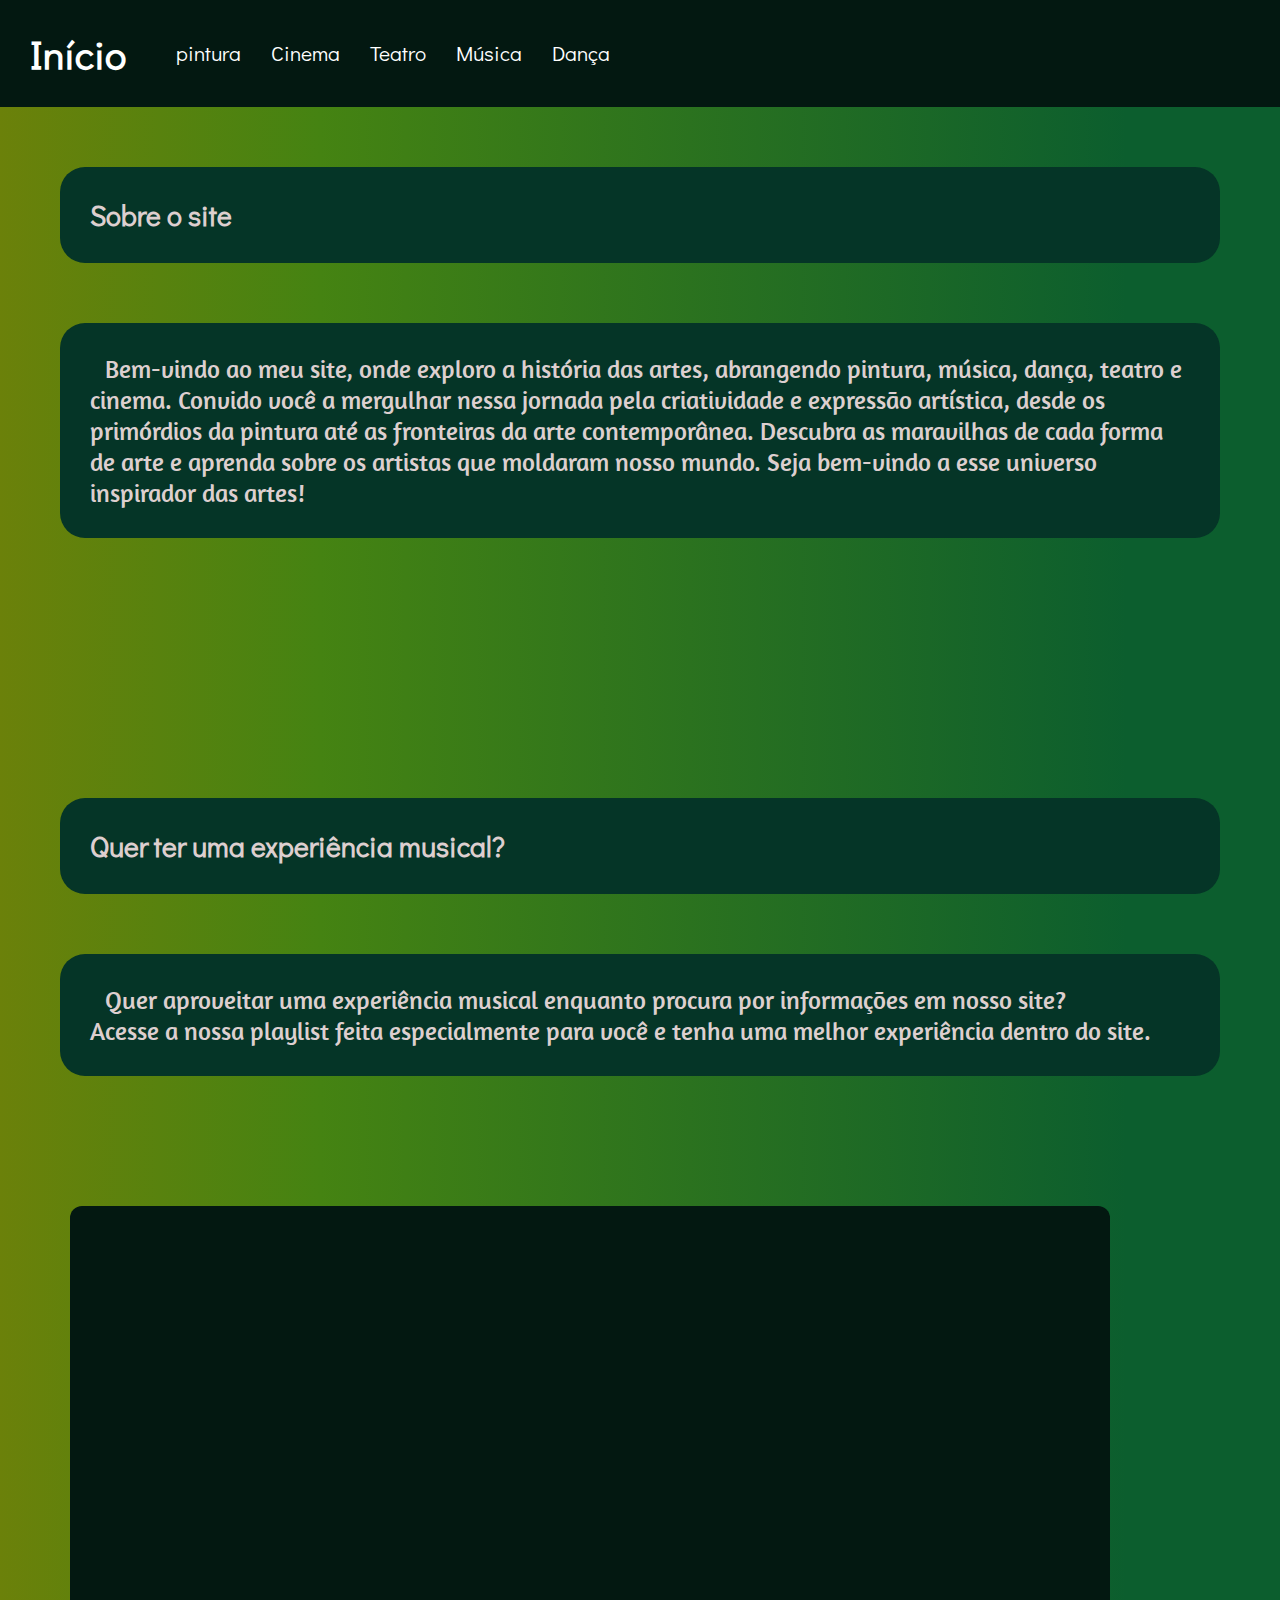
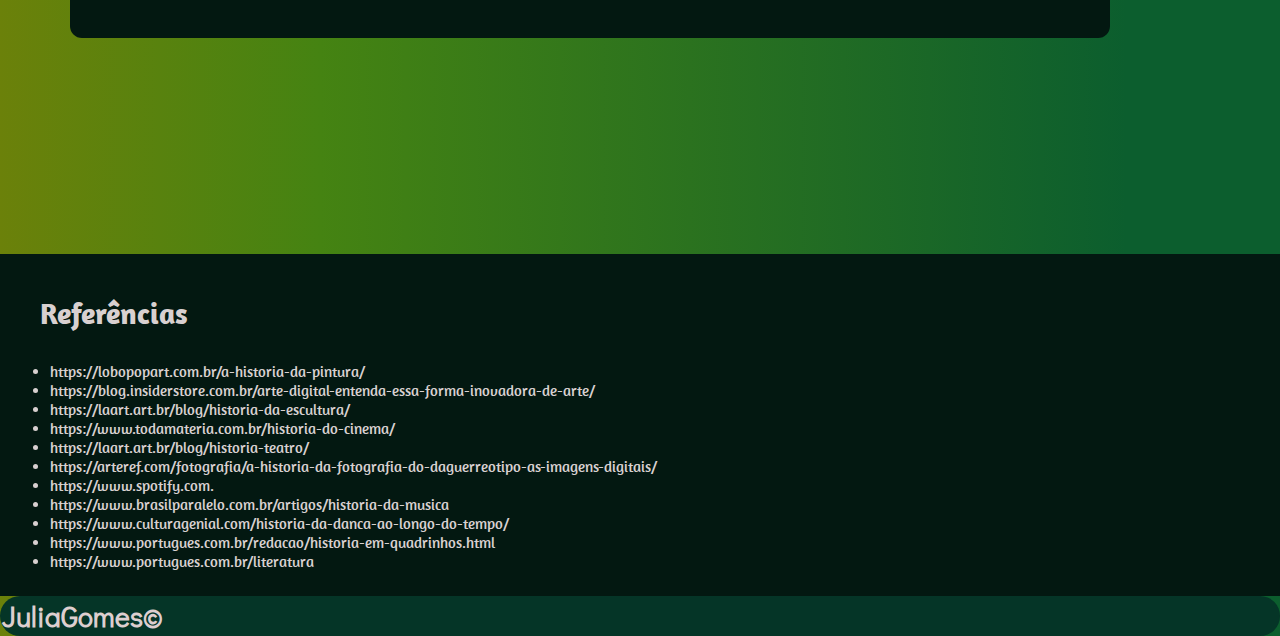
<file: index.html>
<!DOCTYPE html>
<html lang="pt-br">
<head>
    <meta charset="UTF-8">
    <meta http-equiv="X-UA-Compatible" content="IE=edge">
    <meta name="viewport" content="width=device-width, initial-scale=1.0">
    <title>Descomplicando a arte de desenhar</title>
    <link href='https://fonts.googleapis.com/css?family=Didact Gothic' rel='stylesheet'>
    <link href='https://fonts.googleapis.com/css?family=Amaranth' rel='stylesheet'>
    <link rel="stylesheet" href="style.css">
</head>

<body>
    <div id="root">
        <div class="navbar">
            <button class="btn_icon_header">
                <svg xmlns="http://www.w3.org/2000/svg" width="40" height="40" fill="currentColor" class="bi bi-list" viewBox="0 0 16 16">
                    <path fill-rule="evenodd" d="M2.5 12a.5.5 0 0 1 .5-.5h10a.5.5 0 0 1 0 1H3a.5.5 0 0 1-.5-.5zm0-4a.5.5 0 0 1 .5-.5h10a.5.5 0 0 1 0 1H3a.5.5 0 0 1-.5-.5zm0-4a.5.5 0 0 1 .5-.5h10a.5.5 0 0 1 0 1H3a.5.5 0 0 1-.5-.5z"/>
                </svg>
            </button>
            <h1 href="index.html" class="brand">Início</h1>

            <ul>
                <li><a href="pintura.html">pintura</a></li>
                <li><a href="cinema.html">Cinema</a></li>
                <li><a href="teatro.html">Teatro</a></li>
                <li><a href="musica.html">Música</a></li>
                <li><a href="danca.html">Dança</a></li>
            </ul>
        </div>
    </div>
    <h2>Sobre o site</h2>
        <div >
            <p> Bem-vindo ao meu site, onde exploro a história das artes, abrangendo 
                pintura, música, dança, teatro e cinema. Convido você a mergulhar nessa jornada pela criatividade 
                e expressão artística, desde os primórdios da pintura até as fronteiras da arte contemporânea.
                Descubra as maravilhas de cada forma de arte e aprenda sobre os artistas 
                que moldaram nosso mundo. Seja bem-vindo a esse universo inspirador das artes!
            </p>
            <br>
            <br>
            <br>
            <br>
            <br>
    <h2>Quer ter uma experiência musical?</h2>
        <div>
            <p>
                Quer aproveitar uma experiência musical enquanto procura por informações em nosso site?<br>
                Acesse a nossa playlist feita especialmente para você e tenha uma melhor experiência dentro do site.
            </p>
        </div>
        <div class="background-music">
            <iframe style="border-radius:12px" src="https://open.spotify.com/embed/playlist/184RvlwqfKuZd3WmKdZktC?utm_source=generator" width="75%" height="352px" frameBorder="0" allowfullscreen="0" allow="autoplay; clipboard-write; encrypted-media; fullscreen; picture-in-picture" loading="lazy"></iframe>
        </div>
        
            <br>
            <br>
            <br>
            <br>
            <br>
        </div>
        <div class="fim">    
            <h4>Referências</h4>
        <UL>
            <LI> https://lobopopart.com.br/a-historia-da-pintura/</LI>
            <LI> https://blog.insiderstore.com.br/arte-digital-entenda-essa-forma-inovadora-de-arte/</LI>
            <LI> https://laart.art.br/blog/historia-da-escultura/</LI>
            <LI> https://www.todamateria.com.br/historia-do-cinema/</LI>
            <LI> https://laart.art.br/blog/historia-teatro/</LI>
            <LI> https://arteref.com/fotografia/a-historia-da-fotografia-do-daguerreotipo-as-imagens-digitais/</LI>
            <LI> https://www.spotify.com.</LI>
            <LI> https://www.brasilparalelo.com.br/artigos/historia-da-musica</LI>
            <LI> https://www.culturagenial.com/historia-da-danca-ao-longo-do-tempo/</LI>
            <LI> https://www.portugues.com.br/redacao/historia-em-quadrinhos.html</LI>
            <LI> https://www.portugues.com.br/literatura</LI>
        </UL>
        </div>
        <div class="voltar_ao_topo">
            <button id="btnTopo" class="btn-topo">Voltar ao Topo</button>
            <script src="script.js"></script>
            <h2 style="padding: 2px;margin: 0px;">JuliaGomes©</h2>
        </div>
</body>
</html>
</file>
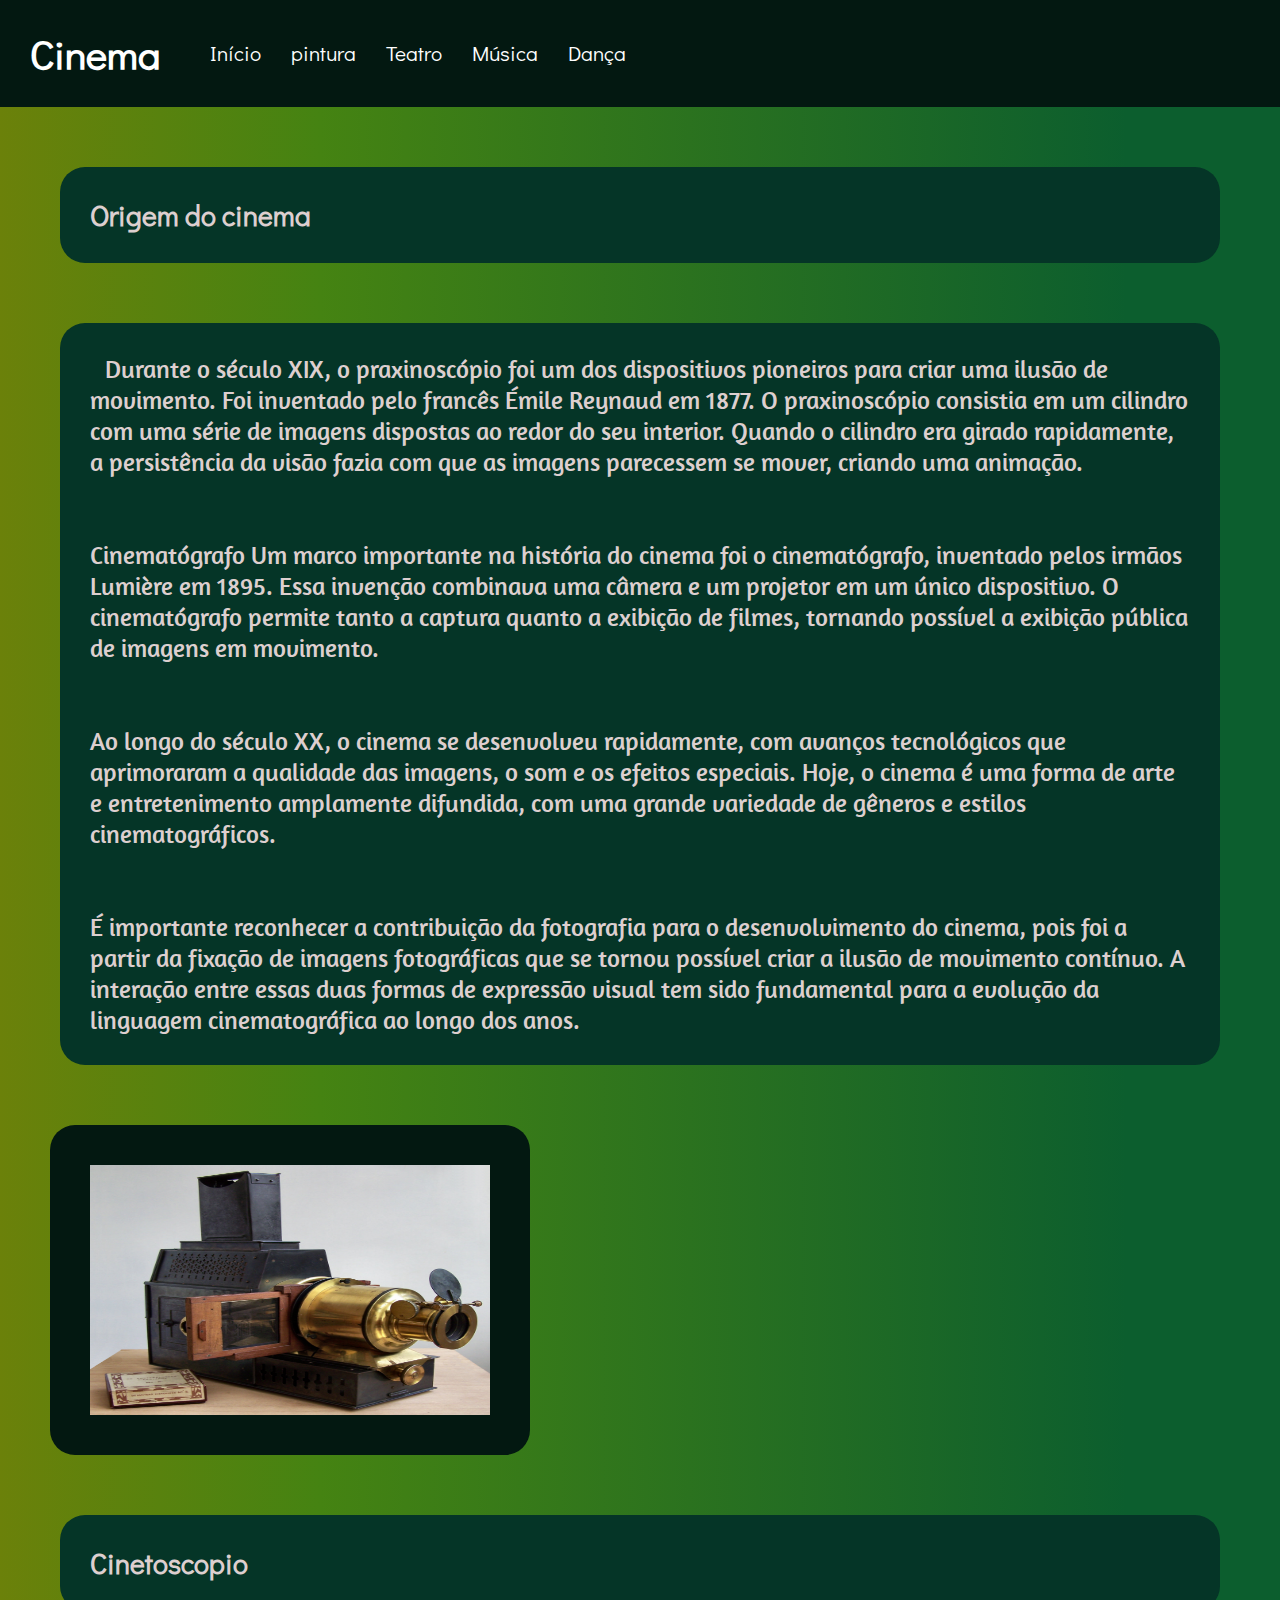
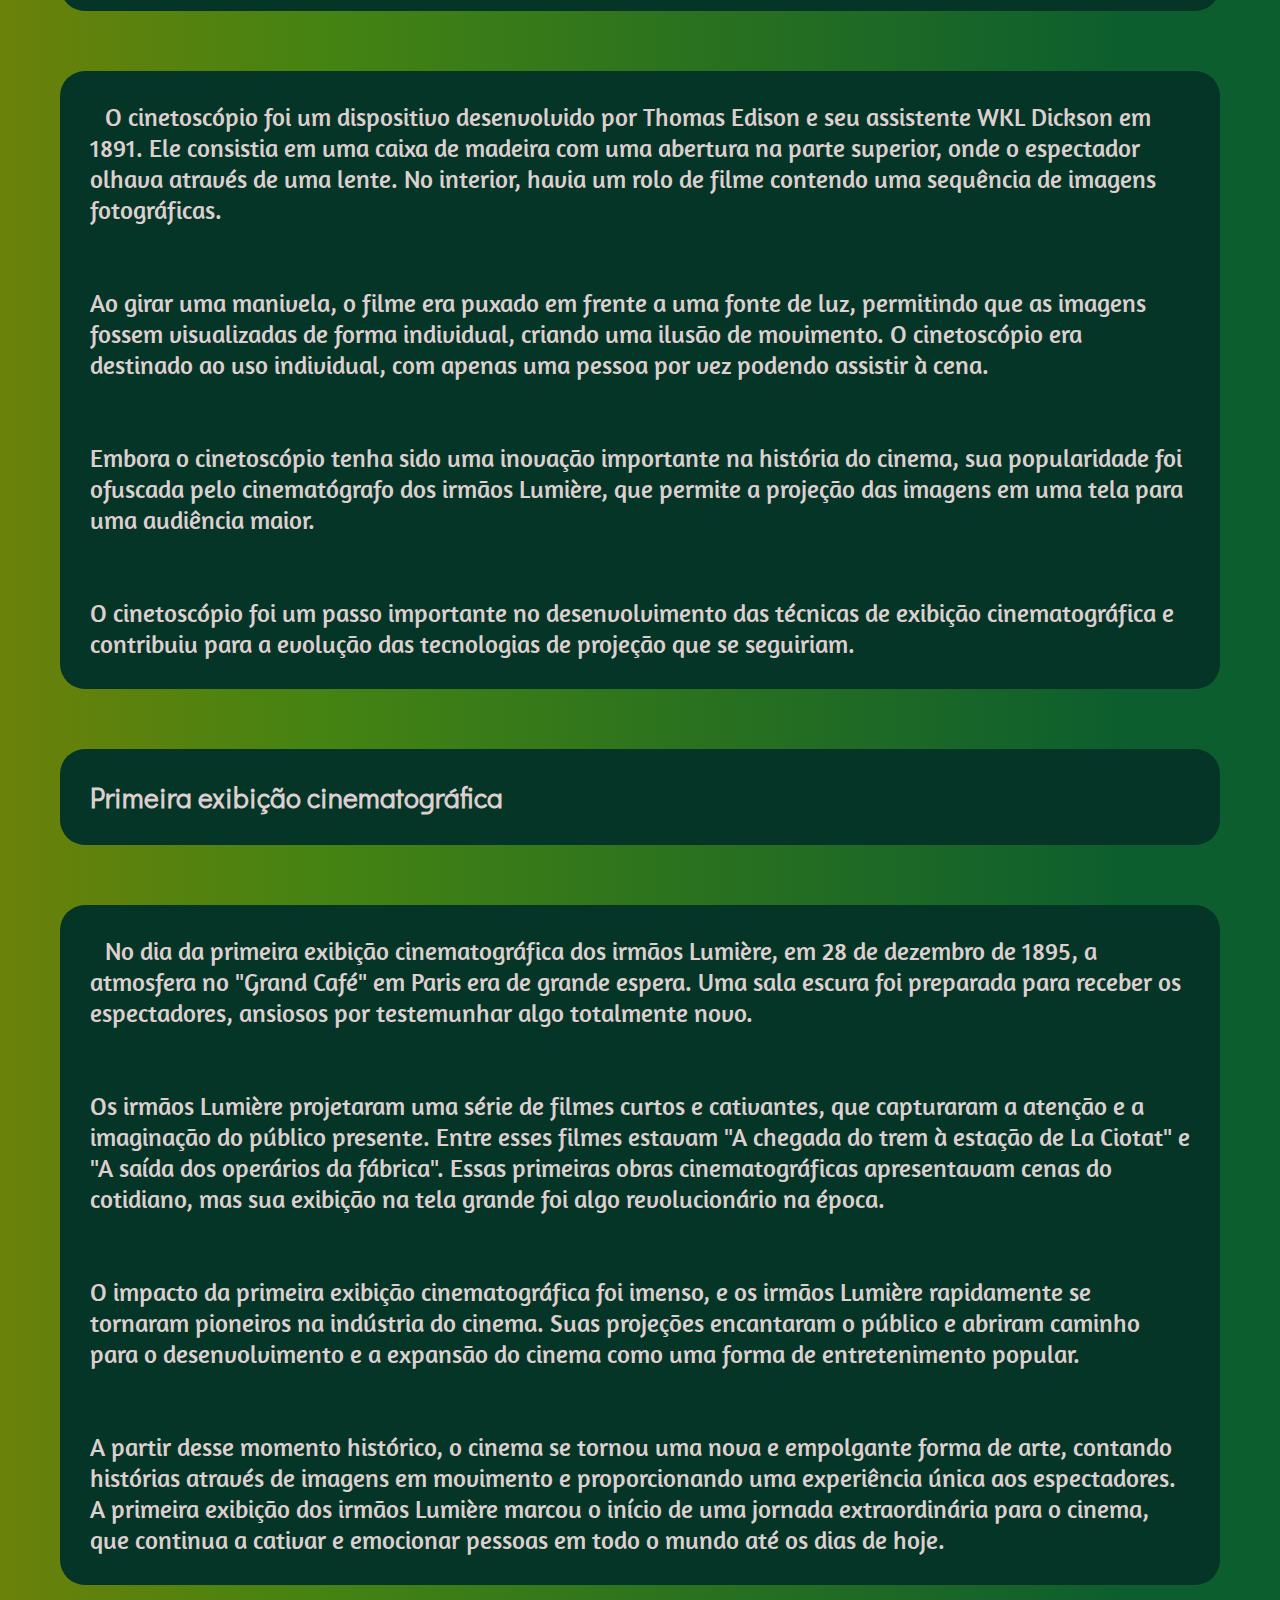
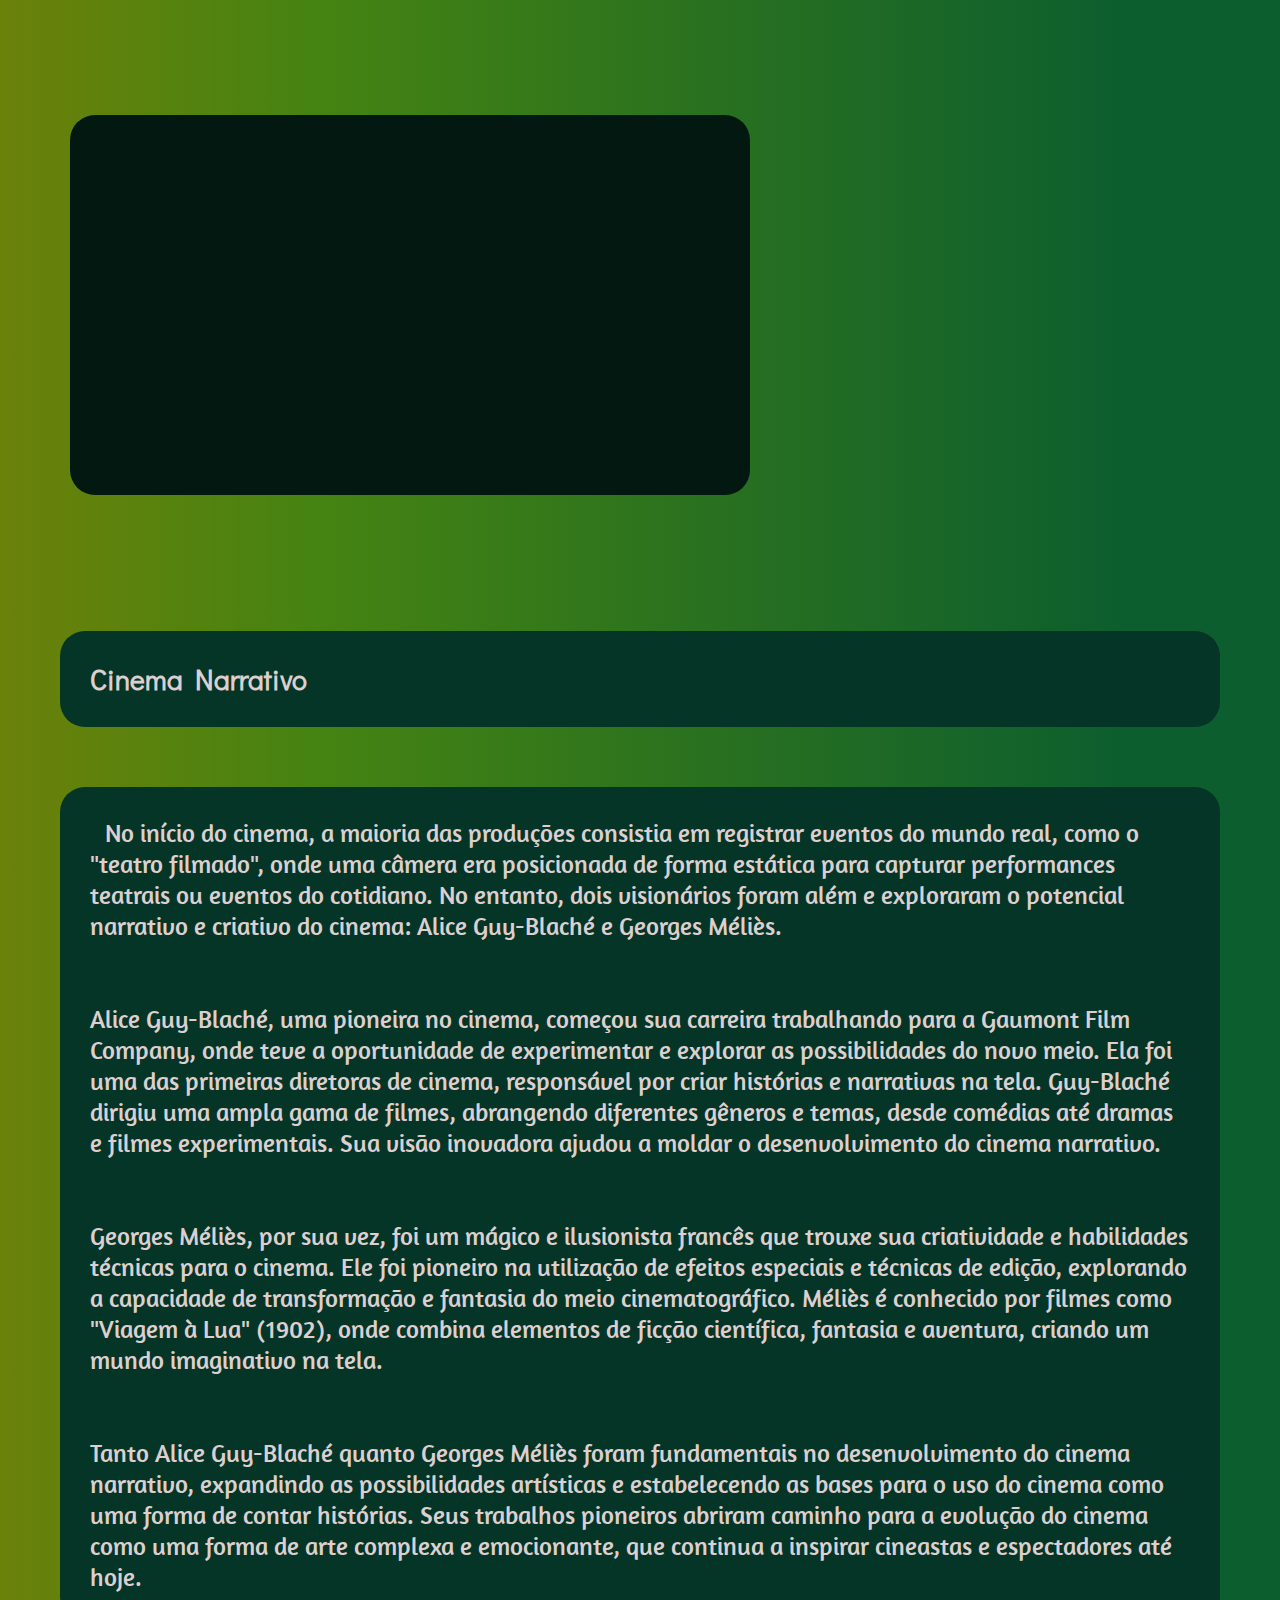
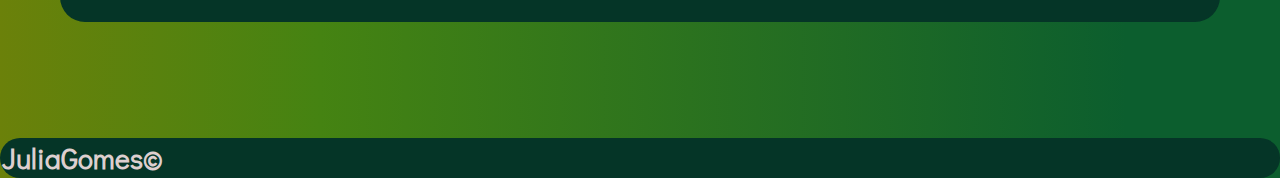
<file: cinema.html>
<!DOCTYPE html>
<html lang="pt-br">
<head>
    <meta charset="UTF-8">
    <meta http-equiv="X-UA-Compatible" content="IE=edge">
    <meta name="viewport" content="width=device-width, initial-scale=1.0">
    <title>Descomplicando a arte de desenhar</title>
    <link href='https://fonts.googleapis.com/css?family=Didact Gothic' rel='stylesheet'>
    <link href='https://fonts.googleapis.com/css?family=Amaranth' rel='stylesheet'>
    <link rel="stylesheet" type="text/css" href="style.css">
</head>
<body>

    <div id="root">
        <div class="navbar">
            <button class="btn_icon_header">
                <svg xmlns="http://www.w3.org/2000/svg" width="40" height="40" fill="currentColor" class="bi bi-list" viewBox="0 0 16 16">
                    <path fill-rule="evenodd" d="M2.5 12a.5.5 0 0 1 .5-.5h10a.5.5 0 0 1 0 1H3a.5.5 0 0 1-.5-.5zm0-4a.5.5 0 0 1 .5-.5h10a.5.5 0 0 1 0 1H3a.5.5 0 0 1-.5-.5zm0-4a.5.5 0 0 1 .5-.5h10a.5.5 0 0 1 0 1H3a.5.5 0 0 1-.5-.5z"/>
                </svg>
            </button>
            <h1 href="cinema.html" class="brand">Cinema</h1>
            <ul>
                <li><a href="index.html">Início</a></li>
                <li><a href="pintura.html">pintura</a></li>
                <li><a href="teatro.html">Teatro</a></li>
                <li><a href="musica.html">Música</a></li>
                <li><a href="danca.html">Dança</a></li>
            </ul>
        </div>
    </div>
    <main>
        <h2>Origem do cinema</h2>
            <div>
                <p>Durante o século XIX, o praxinoscópio foi um dos dispositivos pioneiros para criar uma ilusão de 
                    movimento. Foi inventado pelo francês Émile Reynaud em 1877. O praxinoscópio consistia em um cilindro 
                    com uma série de imagens dispostas ao redor do seu interior. Quando o cilindro era girado rapidamente,
                    a persistência da visão fazia com que as imagens parecessem se mover, criando uma animação.
                    <br>
                    <br>
                    <br>
                    Cinematógrafo Um marco importante na história do cinema foi o cinematógrafo, inventado pelos irmãos 
                    Lumière em 1895. Essa invenção combinava uma câmera e um projetor em um único dispositivo. O 
                    cinematógrafo permite tanto a captura quanto a exibição de filmes, tornando possível a exibição 
                    pública de imagens em movimento.
                    <br>
                    <br>
                    <br>
                    Ao longo do século XX, o cinema se desenvolveu rapidamente, com avanços tecnológicos que aprimoraram 
                    a qualidade das imagens, o som e os efeitos especiais. Hoje, o cinema é uma forma de arte e 
                    entretenimento amplamente difundida, com uma grande variedade de gêneros e estilos cinematográficos.
                    <br>
                    <br>
                    <br>
                    É importante reconhecer a contribuição da fotografia para o desenvolvimento do cinema, pois foi a 
                    partir da fixação de imagens fotográficas que se tornou possível criar a ilusão de movimento contínuo. 
                    A interação entre essas duas formas de expressão visual tem sido fundamental para a evolução da linguagem 
                    cinematográfica ao longo dos anos.
                </p>
                <img src="imagens/dow.png" alt="desenho">
            </div>
        <h2>Cinetoscopio</h2>
            <div>
                <p>O cinetoscópio foi um dispositivo desenvolvido por Thomas Edison e seu assistente WKL Dickson em 1891. 
                    Ele consistia em uma caixa de madeira com uma abertura na parte superior, onde o espectador olhava 
                    através de uma lente. No interior, havia um rolo de filme contendo uma sequência de imagens 
                    fotográficas.
                    <br>
                    <br>
                    <br>
                    Ao girar uma manivela, o filme era puxado em frente a uma fonte de luz, permitindo que as imagens 
                    fossem visualizadas de forma individual, criando uma ilusão de movimento. O cinetoscópio era 
                    destinado ao uso individual, com apenas uma pessoa por vez podendo assistir à cena.
                    <br>
                    <br>
                    <br>
                    Embora o cinetoscópio tenha sido uma inovação importante na história do cinema, sua popularidade foi 
                    ofuscada pelo cinematógrafo dos irmãos Lumière, que permite a projeção das imagens em uma tela para 
                    uma audiência maior.
                    <br>
                    <br>
                    <br>
                    O cinetoscópio foi um passo importante no desenvolvimento das técnicas de exibição cinematográfica e 
                    contribuiu para a evolução das tecnologias de projeção que se seguiriam.
                </p>
            </div>
        <h2>Primeira exibição cinematográfica</h2>
            <div>
                <p>No dia da primeira exibição cinematográfica dos irmãos Lumière, em 28 de dezembro de 1895, a atmosfera 
                    no "Grand Café" em Paris era de grande espera. Uma sala escura foi preparada para receber os 
                    espectadores, ansiosos por testemunhar algo totalmente novo.
                    <br>
                    <br>
                    <br>
                    Os irmãos Lumière projetaram uma série de filmes curtos e cativantes, que capturaram a atenção e a 
                    imaginação do público presente. Entre esses filmes estavam "A chegada do trem à estação de La Ciotat" 
                    e "A saída dos operários da fábrica". Essas primeiras obras cinematográficas apresentavam cenas do
                    cotidiano, mas sua exibição na tela grande foi algo revolucionário na época.
                    <br>
                    <br>
                    <br>
                    O impacto da primeira exibição cinematográfica foi imenso, e os irmãos Lumière rapidamente se 
                    tornaram pioneiros na indústria do cinema. Suas projeções encantaram o público e abriram caminho para 
                    o desenvolvimento e a expansão do cinema como uma forma de entretenimento popular.
                    <br>
                    <br>
                    <br>
                    A partir desse momento histórico, o cinema se tornou uma nova e empolgante forma de arte, contando 
                    histórias através de imagens em movimento e proporcionando uma experiência única aos espectadores. 
                    A primeira exibição dos irmãos Lumière marcou o início de uma jornada extraordinária para o cinema, 
                    que continua a cativar e emocionar pessoas em todo o mundo até os dias de hoje.
                </p>
                <div>
                    <iframe width="600" height="300" src="https://www.youtube.com/embed/4jmCFzzCQvw" title="A Saída dos Operários da Fábrica Lumière 1895 La Sortie de l&#39;usine Lumière à Lyon" frameborder="0" allow="accelerometer; autoplay; clipboard-write; encrypted-media; gyroscope; picture-in-picture; web-share" allowfullscreen></iframe>
                </div>
            <h2>Cinema Narrativo</h2>
                <div>
                    <p>No início do cinema, a maioria das produções consistia em registrar eventos do mundo real, como o 
                        "teatro filmado", onde uma câmera era posicionada de forma estática para capturar performances 
                        teatrais ou eventos do cotidiano. No entanto, dois visionários foram além e exploraram o 
                        potencial narrativo e criativo do cinema: Alice Guy-Blaché e Georges Méliès.
                        <br>
                        <br>
                        <br>
                        Alice Guy-Blaché, uma pioneira no cinema, começou sua carreira trabalhando para a Gaumont Film 
                        Company, onde teve a oportunidade de experimentar e explorar as possibilidades do novo meio. Ela 
                        foi uma das primeiras diretoras de cinema, responsável por criar histórias e narrativas na tela. 
                        Guy-Blaché dirigiu uma ampla gama de filmes, abrangendo diferentes gêneros e temas, desde 
                        comédias até dramas e filmes experimentais. Sua visão inovadora ajudou a moldar o 
                        desenvolvimento do cinema narrativo.
                        <br>
                        <br>
                        <br>
                        Georges Méliès, por sua vez, foi um mágico e ilusionista francês que trouxe sua criatividade e 
                        habilidades técnicas para o cinema. Ele foi pioneiro na utilização de efeitos especiais e técnicas 
                        de edição, explorando a capacidade de transformação e fantasia do meio cinematográfico. Méliès 
                        é conhecido por filmes como "Viagem à Lua" (1902), onde combina elementos de ficção científica, 
                        fantasia e aventura, criando um mundo imaginativo na tela.
                        <br>
                        <br>
                        <br>
                        Tanto Alice Guy-Blaché quanto Georges Méliès foram fundamentais no desenvolvimento do cinema 
                        narrativo, expandindo as possibilidades artísticas e estabelecendo as bases para o uso do 
                        cinema como uma forma de contar histórias. Seus trabalhos pioneiros abriram caminho para a 
                        evolução do cinema como uma forma de arte complexa e emocionante, que continua a inspirar cineastas 
                        e espectadores até hoje.
                    </p>
                </div>
                <br>
                <br>
            </div>
           </div>
           <div class="voltar_ao_topo">
                <button id="btnTopo" class="btn-topo">Voltar ao Topo</button>
                <script src="script.js"></script>
           </div>
           <div>
                <h2 style="padding: 2px;margin: 0px;">JuliaGomes©</h2>
           </div>
    </main>
</body>
</html>
</file>
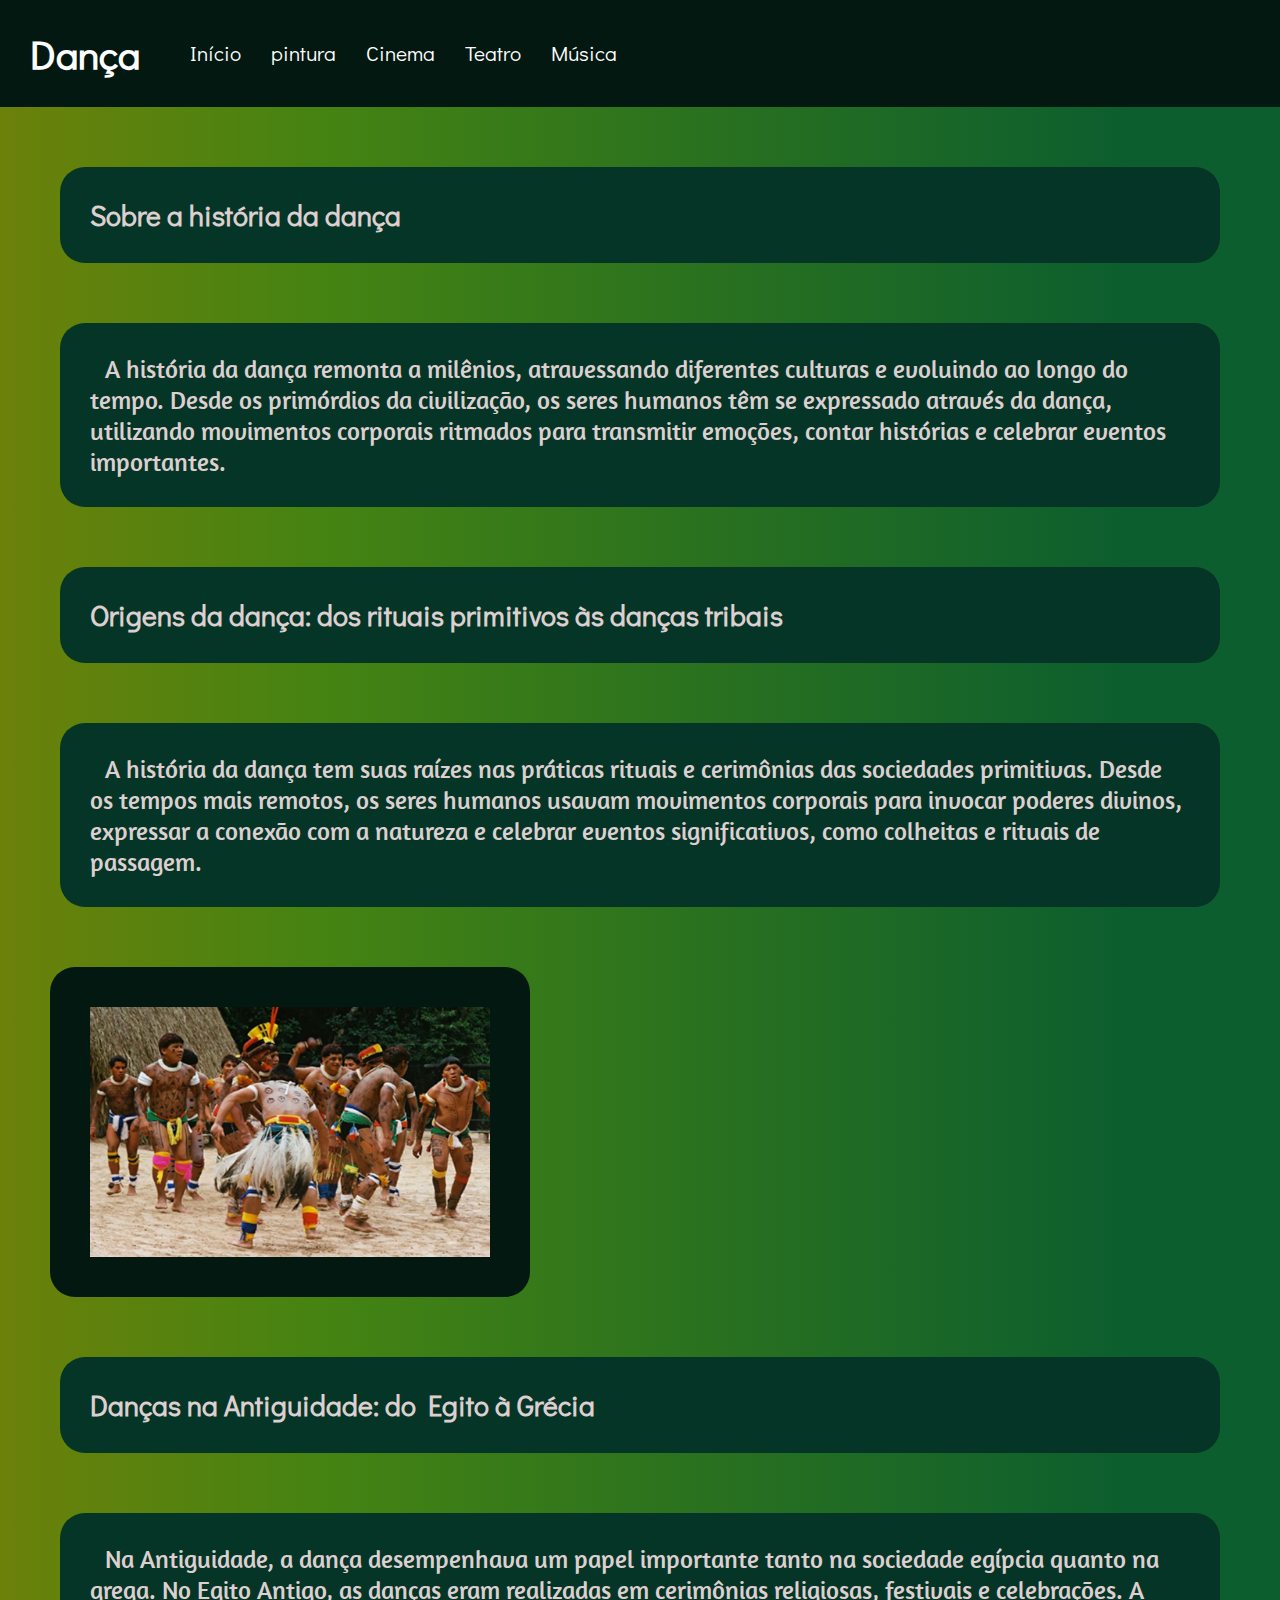
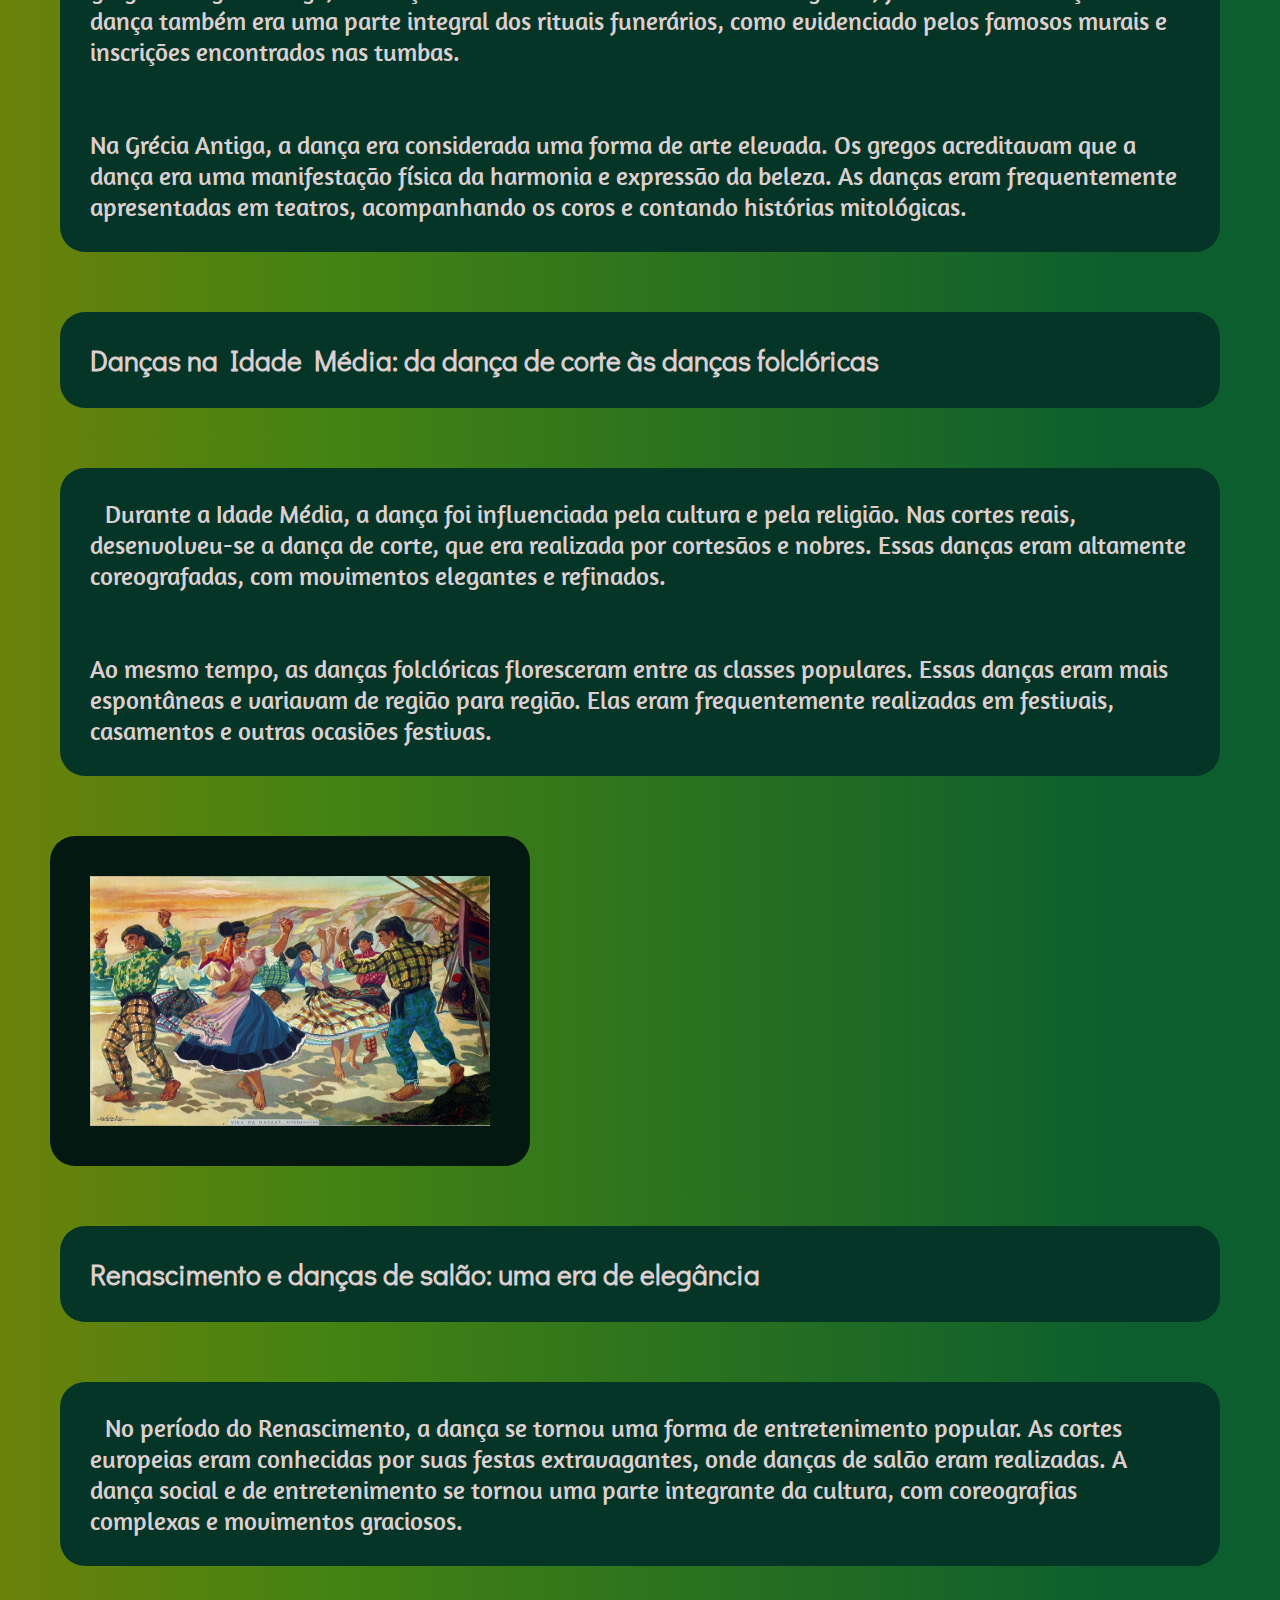
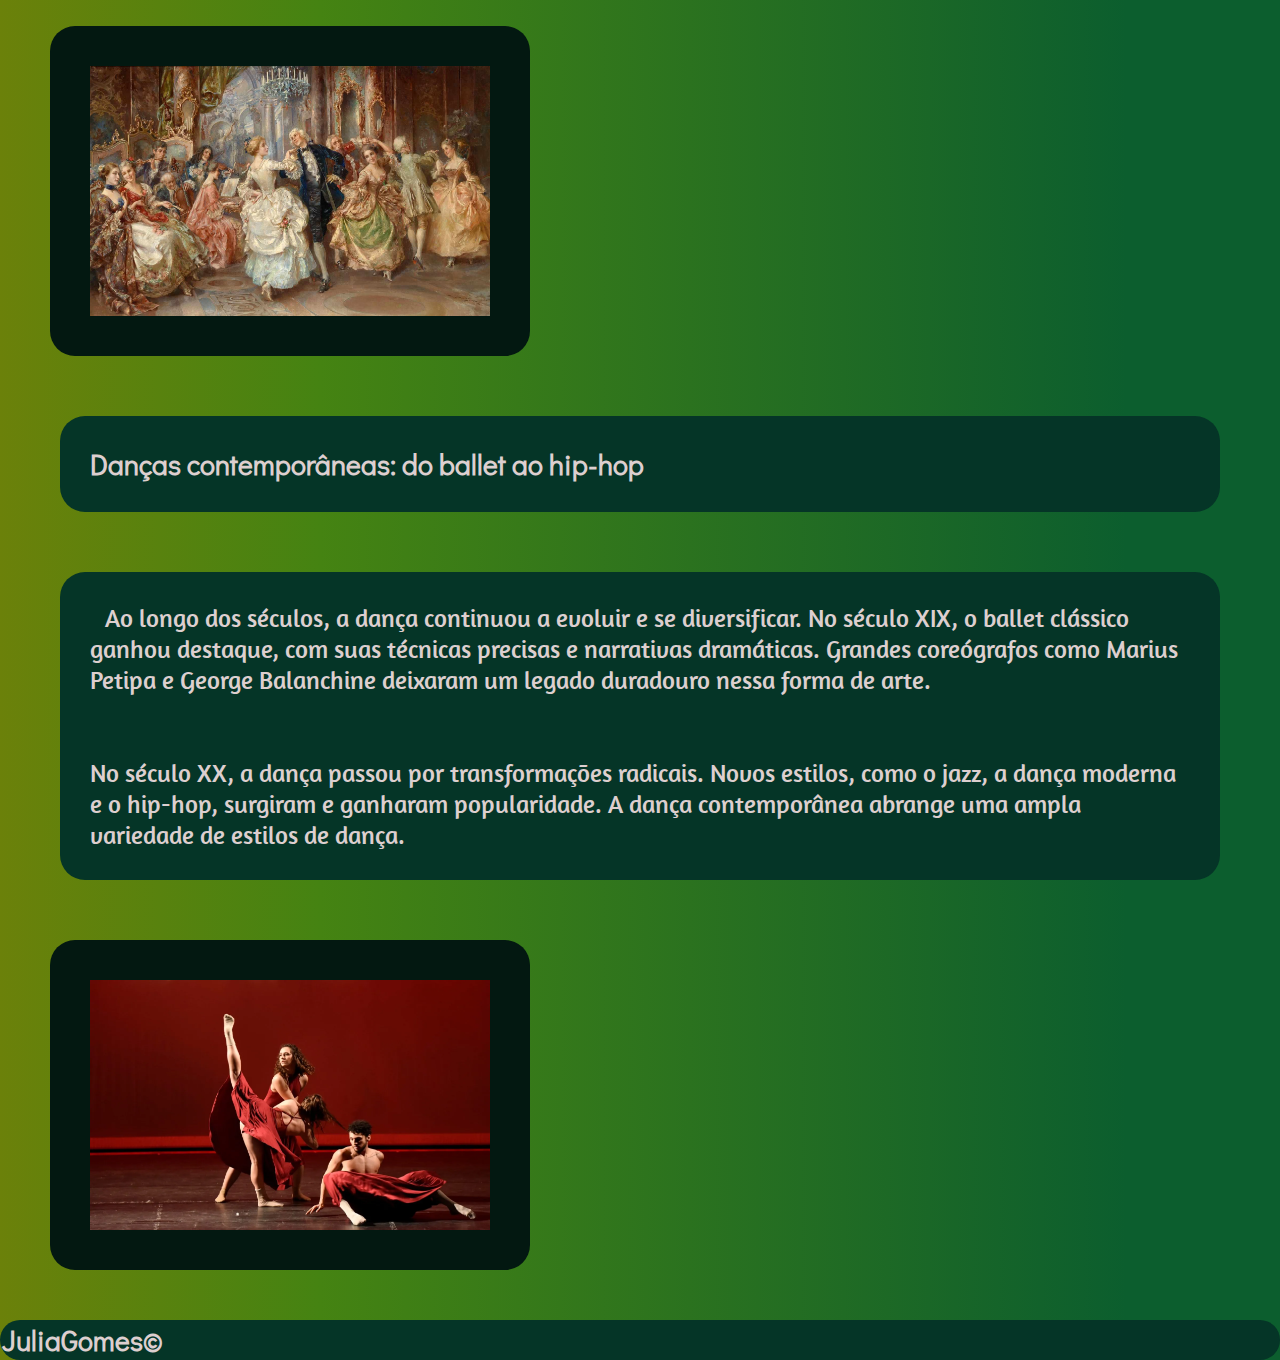
<file: danca.html>
<!DOCTYPE html>
<html lang="pt-br">

    <head>
        <meta charset="UTF-8">
        <meta http-equiv="X-UA-Compatible" content="IE=edge">
        <meta name="viewport" content="width=device-width, initial-scale=1.0">
        <title>Descomplicando a arte de desenhar</title>
        <link href='https://fonts.googleapis.com/css?family=Didact Gothic' rel='stylesheet'>
        <link href='https://fonts.googleapis.com/css?family=Amaranth' rel='stylesheet'>
        <link rel="stylesheet" type="text/css" href="style.css">
    </head>

    <body>

        <div id="root">
            <div class="navbar">
                <button class="btn_icon_header">
                <svg xmlns="http://www.w3.org/2000/svg" width="40" height="40" fill="currentColor" class="bi bi-list" viewBox="0 0 16 16">
                    <path fill-rule="evenodd" d="M2.5 12a.5.5 0 0 1 .5-.5h10a.5.5 0 0 1 0 1H3a.5.5 0 0 1-.5-.5zm0-4a.5.5 0 0 1 .5-.5h10a.5.5 0 0 1 0 1H3a.5.5 0 0 1-.5-.5zm0-4a.5.5 0 0 1 .5-.5h10a.5.5 0 0 1 0 1H3a.5.5 0 0 1-.5-.5z"/>
                </svg>
            </button>
                <h1 href="danca.html" class="brand">Dança</h1>
                <ul>
                <li><a href="index.html">Início</a></li>
                <li><a href="pintura.html">pintura</a></li>
                <li><a href="cinema.html">Cinema</a></li>
                <li><a href="teatro.html">Teatro</a></li>
                <li><a href="musica.html">Música</a></li>
                </ul>
            </div>
        </div>
        <main>
            <h2>Sobre a história da dança</h2>
                <div>
                    <p>A história da dança remonta a milênios, atravessando diferentes culturas e evoluindo 
                        ao longo do tempo. Desde os primórdios da civilização, os seres humanos têm se 
                        expressado através da dança, utilizando movimentos corporais ritmados para transmitir 
                        emoções, contar histórias e celebrar eventos importantes.
                    </p>
                </div>
            <h2>Origens da dança: dos rituais primitivos às danças tribais</h2>
                <div>
                    <p>A história da dança tem suas raízes nas práticas rituais e cerimônias das sociedades 
                        primitivas. Desde os tempos mais remotos, os seres humanos usavam movimentos corporais 
                        para invocar poderes divinos, expressar a conexão com a natureza e celebrar eventos 
                        significativos, como colheitas e rituais de passagem.
                    </p>
                    <img src="imagens/dança rituais.jfif" alt="dança">
                </div>
            <h2>Danças na Antiguidade: do Egito à Grécia</h2>
                <div>
                    <p>Na Antiguidade, a dança desempenhava um papel importante tanto na sociedade egípcia 
                        quanto na grega. No Egito Antigo, as danças eram realizadas em cerimônias religiosas, 
                        festivais e celebrações. A dança também era uma parte integral dos rituais funerários, 
                        como evidenciado pelos famosos murais e inscrições encontrados nas tumbas.
                        <br>
                        <br>
                        <br>
                        Na Grécia Antiga, a dança era considerada uma forma de arte elevada. Os gregos 
                        acreditavam que a dança era uma manifestação física da harmonia e expressão da 
                        beleza. As danças eram frequentemente apresentadas em teatros, acompanhando os 
                        coros e contando histórias mitológicas.
                    </p>
                </div>
            <h2>Danças na Idade Média: da dança de corte às danças folclóricas</h2>
                <div>
                    <p>Durante a Idade Média, a dança foi influenciada pela cultura e pela religião. Nas cortes 
                        reais, desenvolveu-se a dança de corte, que era realizada por cortesãos e nobres. Essas 
                        danças eram altamente coreografadas, com movimentos elegantes e refinados.
                        <br>
                        <br>
                        <br>
                        Ao mesmo tempo, as danças folclóricas floresceram entre as classes populares. Essas 
                        danças eram mais espontâneas e variavam de região para região. Elas eram frequentemente 
                        realizadas em festivais, casamentos e outras ocasiões festivas.
                    </p>
                    <img src="imagens/dança.jfif" alt="dança">
                </div>
            <h2>Renascimento e danças de salão: uma era de elegância</h2>
                <div>
                    <p>No período do Renascimento, a dança se tornou uma forma de entretenimento popular. 
                        As cortes europeias eram conhecidas por suas festas extravagantes, onde danças de 
                        salão eram realizadas. A dança social e de entretenimento se tornou uma parte 
                        integrante da cultura, com coreografias complexas e movimentos graciosos.
                    </p>
                    <img src="imagens/dança renascimento.jfif" alt="dança">
                </div>
            <h2>Danças contemporâneas: do ballet ao hip-hop</h2>
                <div>
                    <p>
                        Ao longo dos séculos, a dança continuou a evoluir e se diversificar. No século XIX, o 
                        ballet clássico ganhou destaque, com suas técnicas precisas e narrativas dramáticas. 
                        Grandes coreógrafos como Marius Petipa e George Balanchine deixaram um legado duradouro 
                        nessa forma de arte.
                        <br>
                        <br>
                        <br>
                        No século XX, a dança passou por transformações radicais. Novos estilos, como o jazz, 
                        a dança moderna e o hip-hop, surgiram e ganharam popularidade. A dança contemporânea 
                        abrange uma ampla variedade de estilos de dança.
                    </p>
                    <img src="imagens/dança moderna.webp" alt="dança">
                </div>
        </main>
        </div>
        <div class="voltar_ao_topo">
             <button id="btnTopo" class="btn-topo">Voltar ao Topo</button>
             <script src="script.js"></script>
        </div>
        <div>
             <h2 style="padding: 2px;margin: 0px;">JuliaGomes©</h2>
        </div>
</body>
</html>
</file>
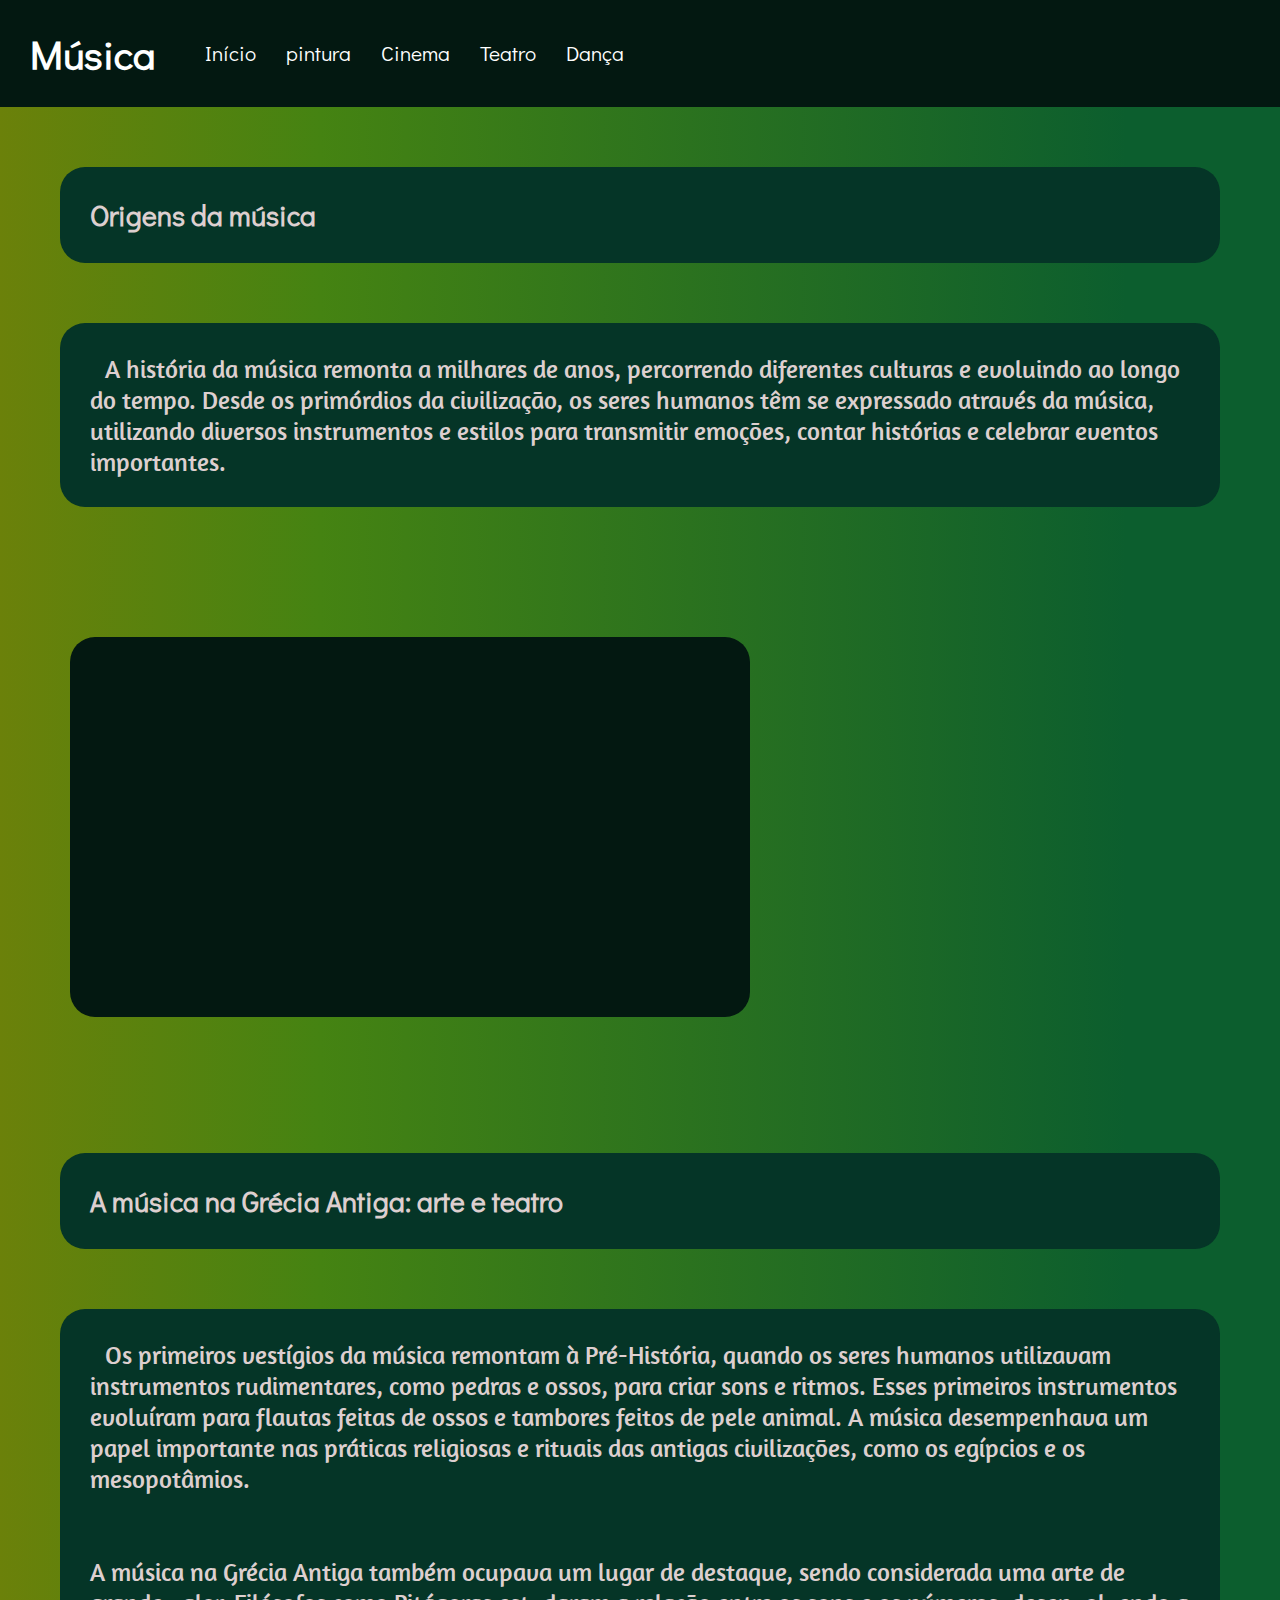
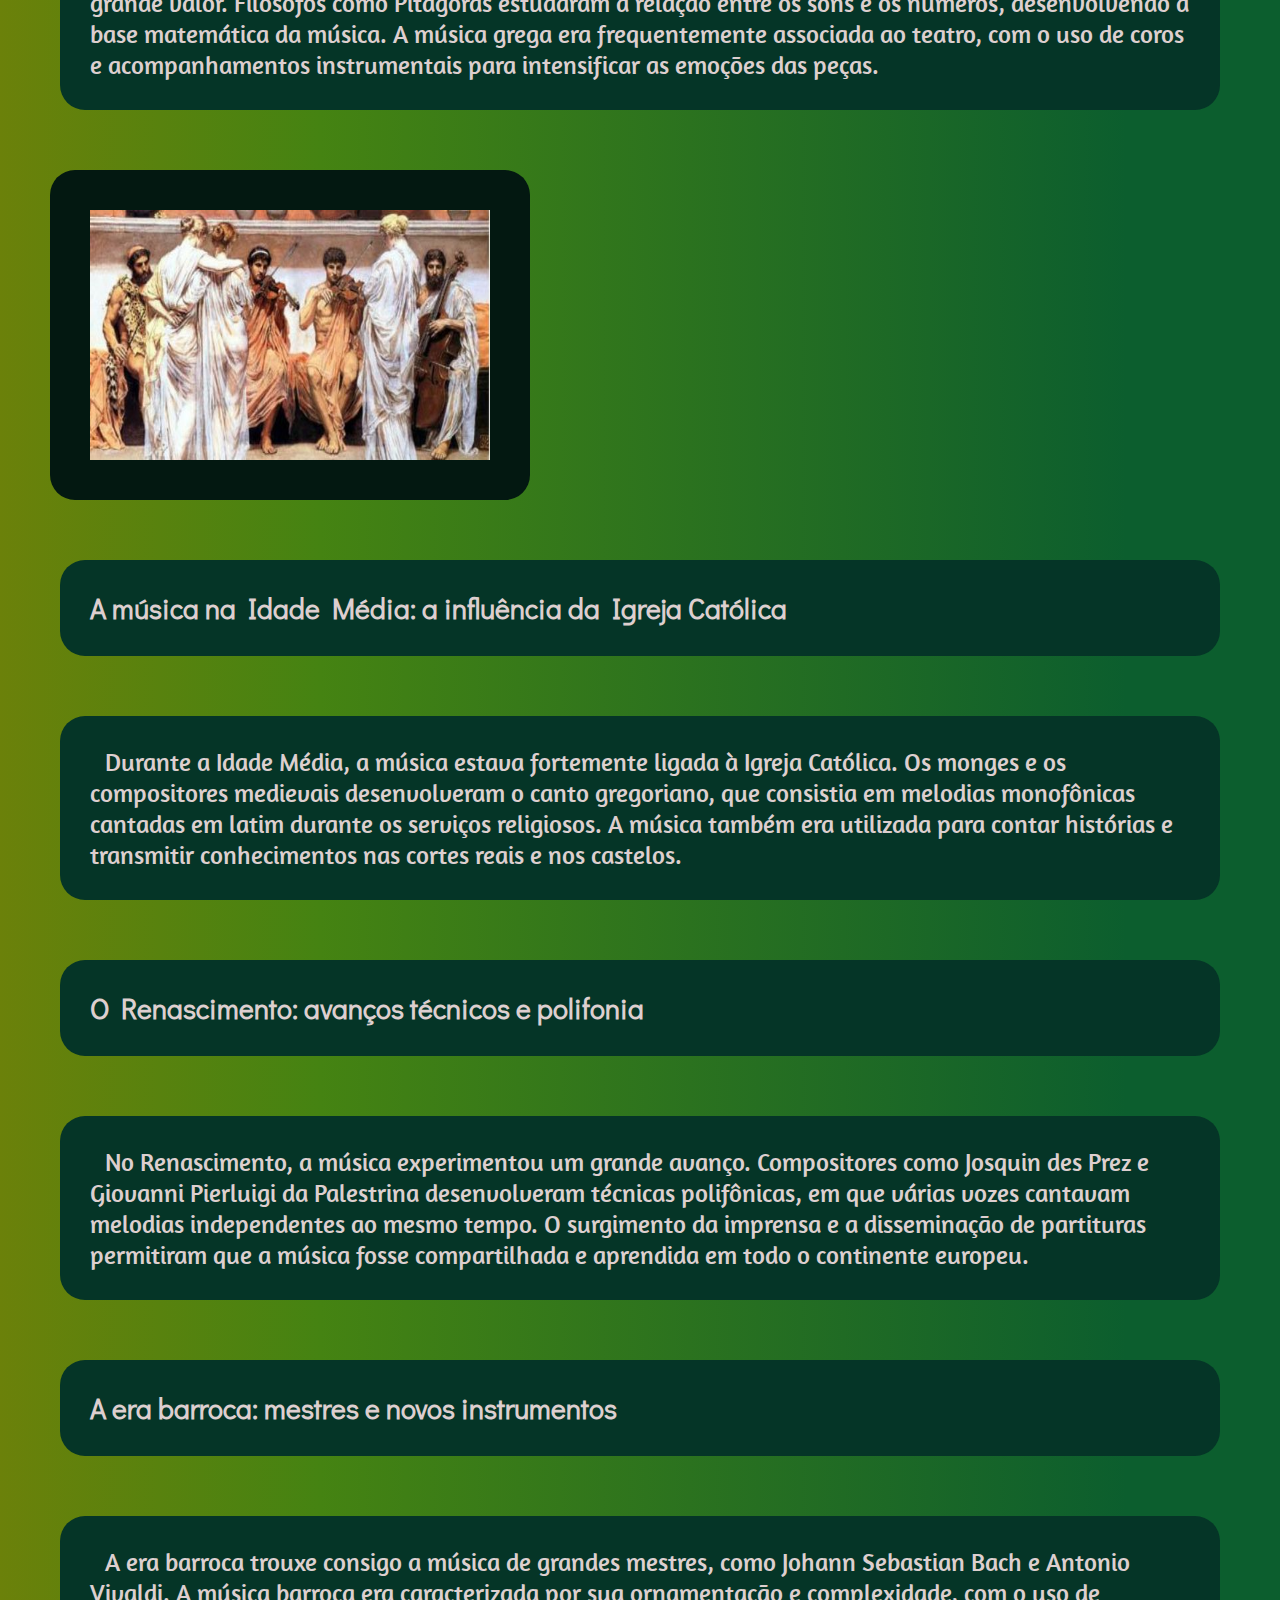
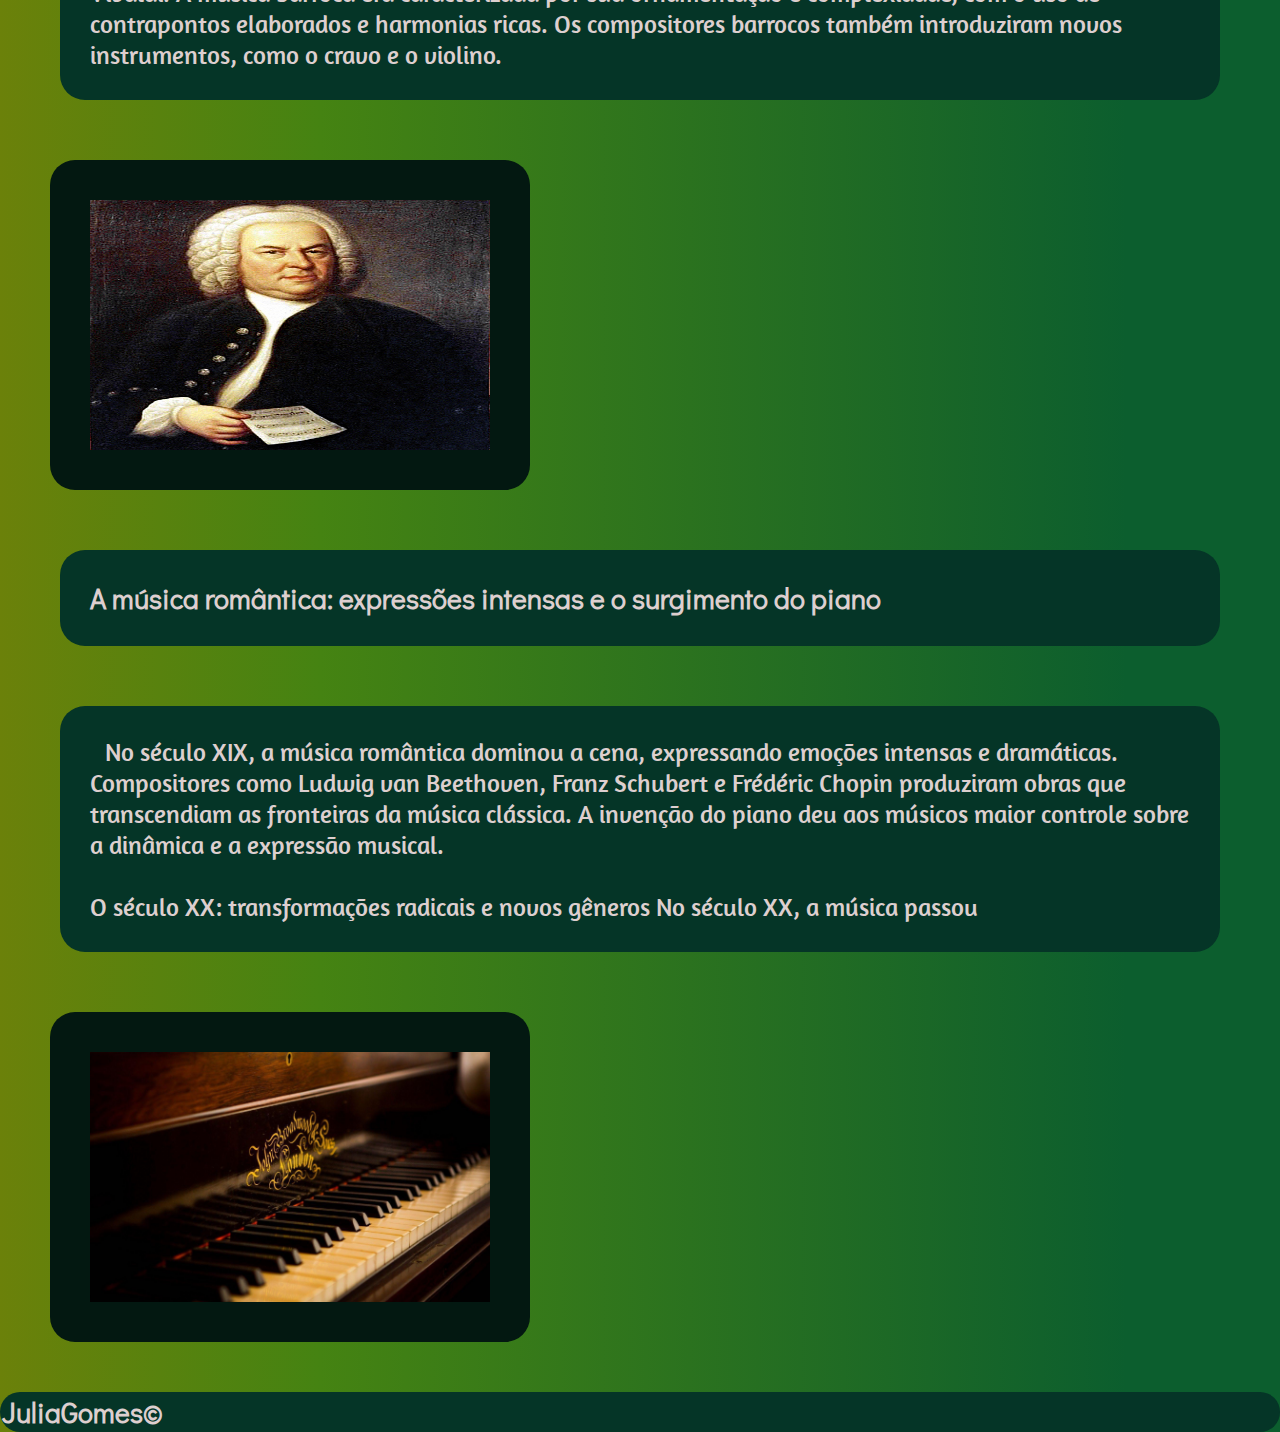
<file: musica.html>
<!DOCTYPE html>
<html lang="pt-br">
<head>
    <meta charset="UTF-8">
    <meta http-equiv="X-UA-Compatible" content="IE=edge">
    <meta name="viewport" content="width=device-width, initial-scale=1.0">
    <title>Descomplicando a arte de desenhar</title>
    <link href='https://fonts.googleapis.com/css?family=Didact Gothic' rel='stylesheet'>
    <link href='https://fonts.googleapis.com/css?family=Amaranth' rel='stylesheet'>
    <link rel="stylesheet" type="text/css" href="style.css">
</head>
<body>
    <div id="root">
        <div class="navbar">
            <button class="btn_icon_header">
                <svg xmlns="http://www.w3.org/2000/svg" width="40" height="40" fill="currentColor" class="bi bi-list" viewBox="0 0 16 16">
                    <path fill-rule="evenodd" d="M2.5 12a.5.5 0 0 1 .5-.5h10a.5.5 0 0 1 0 1H3a.5.5 0 0 1-.5-.5zm0-4a.5.5 0 0 1 .5-.5h10a.5.5 0 0 1 0 1H3a.5.5 0 0 1-.5-.5zm0-4a.5.5 0 0 1 .5-.5h10a.5.5 0 0 1 0 1H3a.5.5 0 0 1-.5-.5z"/>
                </svg>
            </button>
            <h1 href="musica.html" class="brand">Música</h1>
            <ul>
                <li><a href="index.html">Início</a></li>
                <li><a href="pintura.html">pintura</a></li>
                <li><a href="cinema.html">Cinema</a></li>
                <li><a href="teatro.html">Teatro</a></li>
                <li><a href="danca.html">Dança</a></li>
            </ul>
        </div>
    </div>
    <main>
        <h2>Origens da música</h2>
            <div>
                <p>A história da música remonta a milhares de anos, percorrendo diferentes culturas e evoluindo ao 
                    longo do tempo. Desde os primórdios da civilização, os seres humanos têm se expressado através 
                    da música, utilizando diversos instrumentos e estilos para transmitir emoções, contar histórias
                    e celebrar eventos importantes.
                </p>
            <iframe width="600" height="300"src="https://www.youtube.com/embed/tL3Vx6KTNJ0" title="A HISTÓRIA da MÚSICA em 5 minutos (versão desenhada)" frameborder="0" allow="accelerometer; autoplay; clipboard-write; encrypted-media; gyroscope; picture-in-picture; web-share" allowfullscreen></iframe>
            </div>
        <h2>A música na Grécia Antiga: arte e teatro</h2>
            <div>
                <p>Os primeiros vestígios da música remontam à Pré-História, quando os seres humanos utilizavam 
                    instrumentos rudimentares, como pedras e ossos, para criar sons e ritmos. Esses primeiros
                    instrumentos evoluíram para flautas feitas de ossos e tambores feitos de pele animal. A música 
                    desempenhava um papel importante nas práticas religiosas e rituais das antigas civilizações, 
                    como os egípcios e os mesopotâmios.
                    <br>
                    <br>
                    <br>
                    A música na Grécia Antiga também ocupava um lugar de destaque, sendo considerada uma arte de 
                    grande valor. Filósofos como Pitágoras estudaram a relação entre os sons e os números, 
                    desenvolvendo a base matemática da música. A música grega era frequentemente associada ao 
                    teatro, com o uso de coros e acompanhamentos instrumentais para intensificar as emoções 
                    das peças.
                </p>
                <img src="imagens/1381d9199d846fe14ebbe930494568f4.jpg" alt="imagem">
            </div>
        <h2>A música na Idade Média: a influência da Igreja Católica</h2>
            <div>
                <p>Durante a Idade Média, a música estava fortemente ligada à Igreja Católica. Os monges e os 
                    compositores medievais desenvolveram o canto gregoriano, que consistia em melodias monofônicas 
                    cantadas em latim durante os serviços religiosos. A música também era utilizada para contar
                    histórias e transmitir conhecimentos nas cortes reais e nos castelos.
                </p>
            </div>
        <h2>O Renascimento: avanços técnicos e polifonia</h2>
            <div>
                <p>No Renascimento, a música experimentou um grande avanço. Compositores como Josquin des Prez 
                    e Giovanni Pierluigi da Palestrina desenvolveram técnicas polifônicas, em que várias vozes 
                    cantavam melodias independentes ao mesmo tempo. O surgimento da imprensa e a disseminação 
                    de partituras permitiram que a música fosse compartilhada e aprendida em todo o continente 
                    europeu.
                </p>
            </div>
        <h2>A era barroca: mestres e novos instrumentos</h2>
            <div>
                <p>A era barroca trouxe consigo a música de grandes mestres, como Johann Sebastian Bach e 
                    Antonio Vivaldi. A música barroca era caracterizada por sua ornamentação e complexidade, 
                    com o uso de contrapontos elaborados e harmonias ricas. Os compositores barrocos também 
                    introduziram novos instrumentos, como o cravo e o violino.
                </p>
                <img src="imagens/J.S.Bash" alt="imagem">
            </div>
        <h2>A música romântica: expressões intensas e o surgimento do piano</h2>
            <div>
                <p>No século XIX, a música romântica dominou a cena, expressando emoções intensas e dramáticas. 
                    Compositores como Ludwig van Beethoven, Franz Schubert e Frédéric Chopin produziram obras 
                    que transcendiam as fronteiras da música clássica. A invenção do piano deu aos músicos 
                    maior controle sobre a dinâmica e a expressão musical.
                    <br>
                    <br>
                    O século XX: transformações radicais e novos gêneros
                    No século XX, a música passou
                </p>
                <img src="imagens/piano.jfif" alt="piano">
            </div>
            </div>
    <div class="voltar_ao_topo">
        <button id="btnTopo" class="btn-topo">Voltar ao Topo</button>
        <script src="script.js"></script>
    </div>
    <div>
        <h2 style="padding: 2px;margin: 0px;">JuliaGomes©</h2>
    </div>
</body>
</html>
</file>
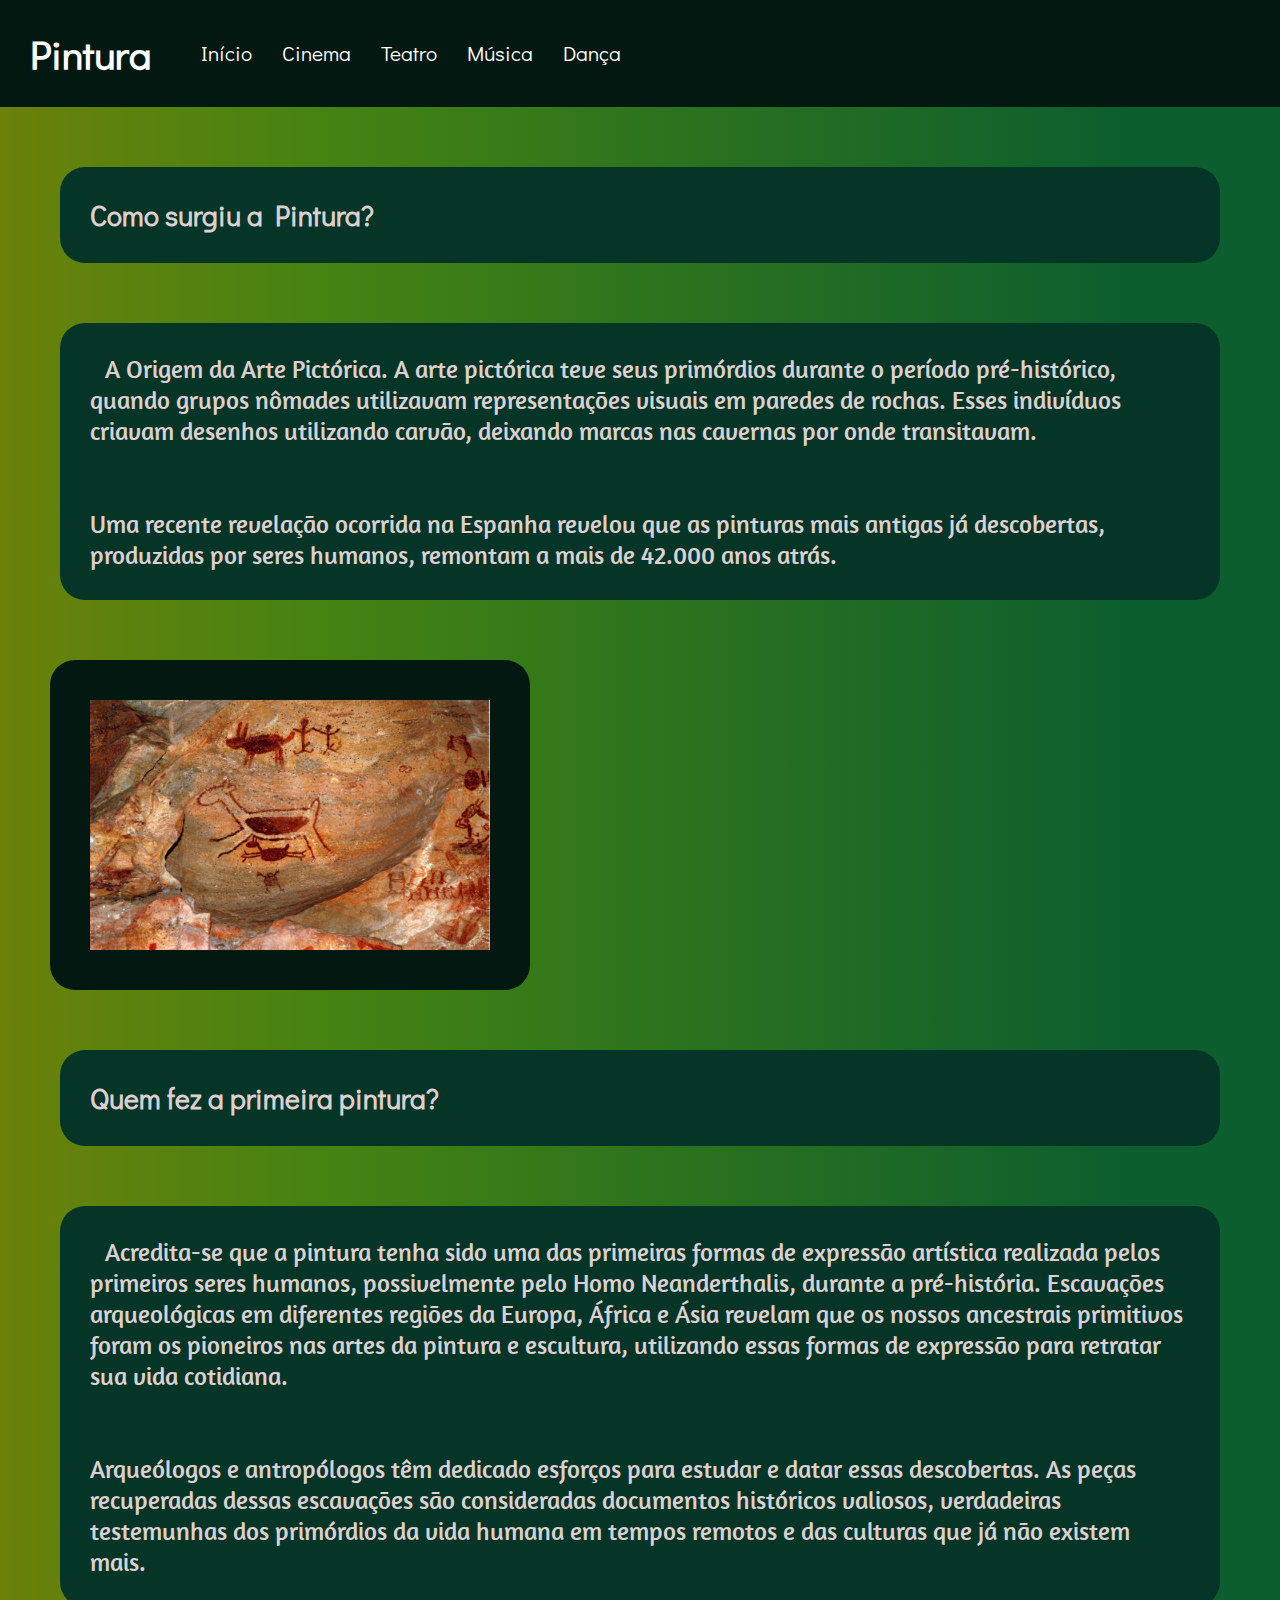
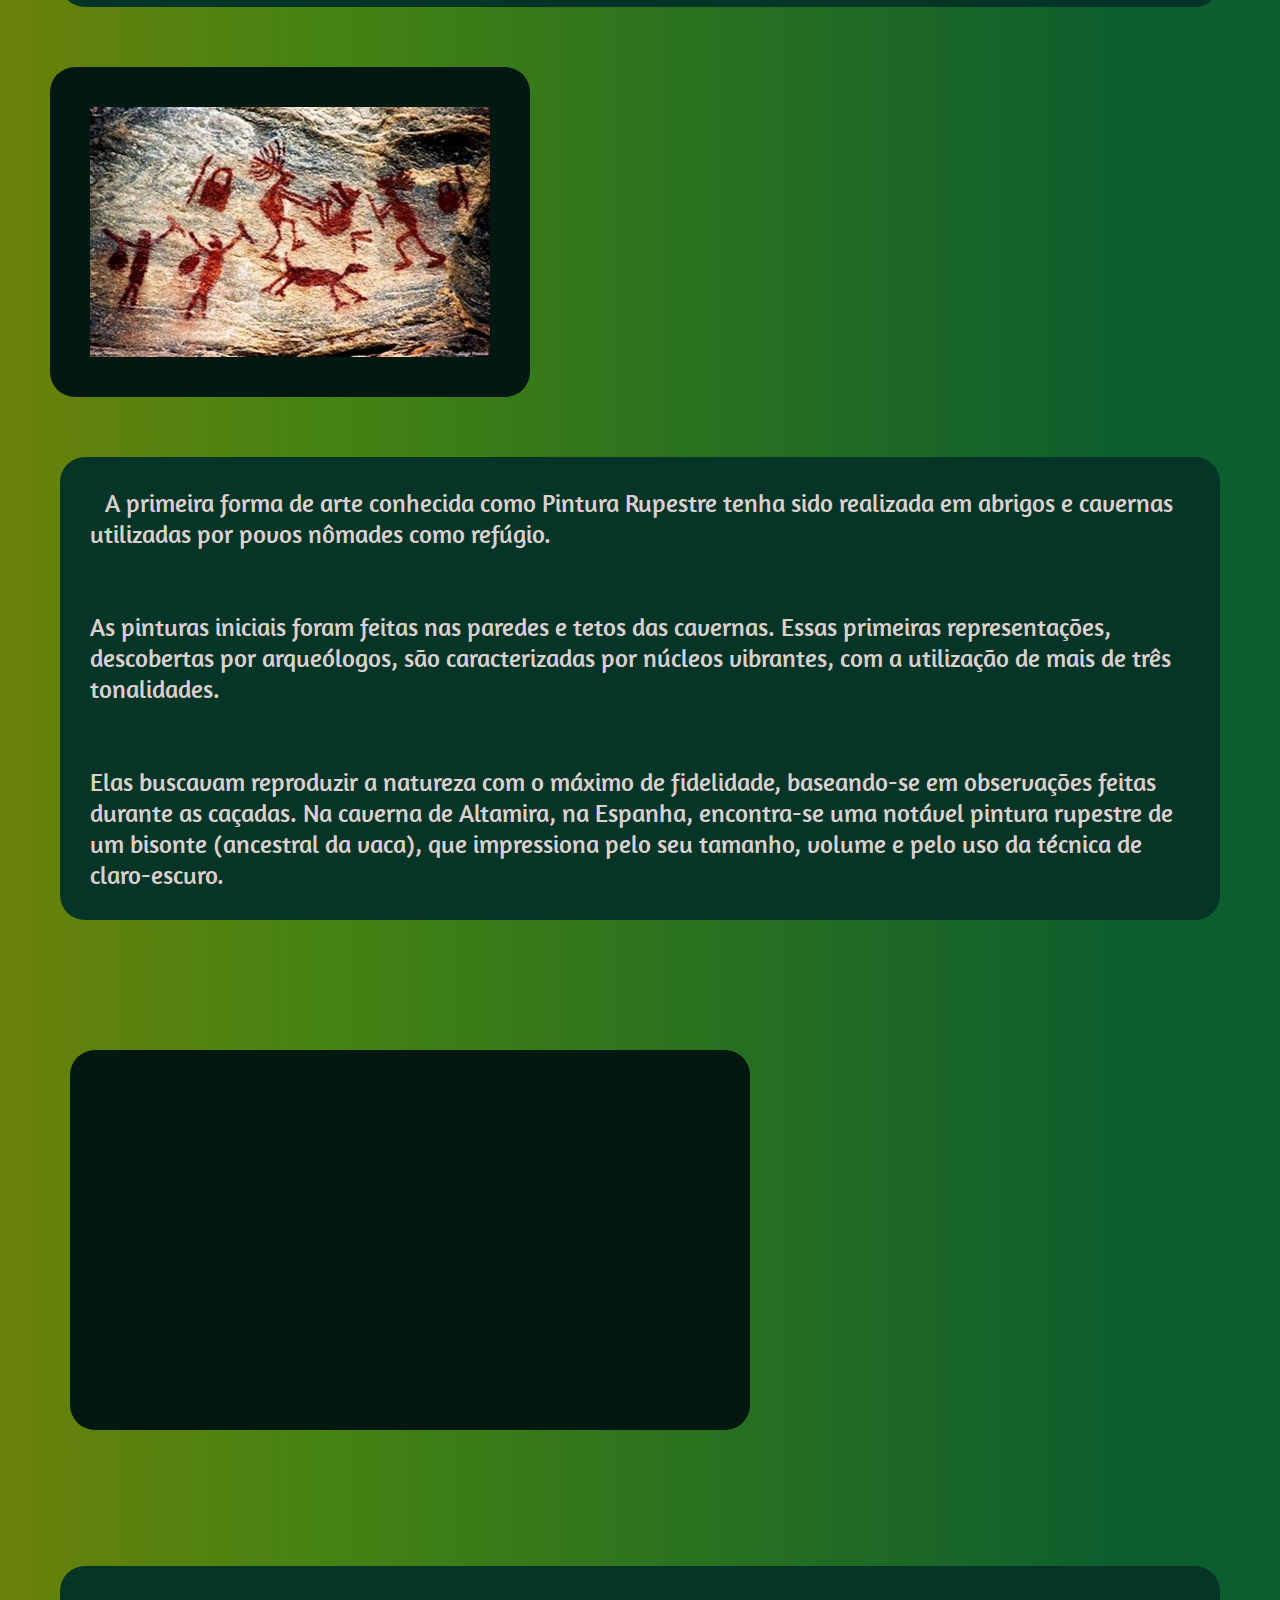
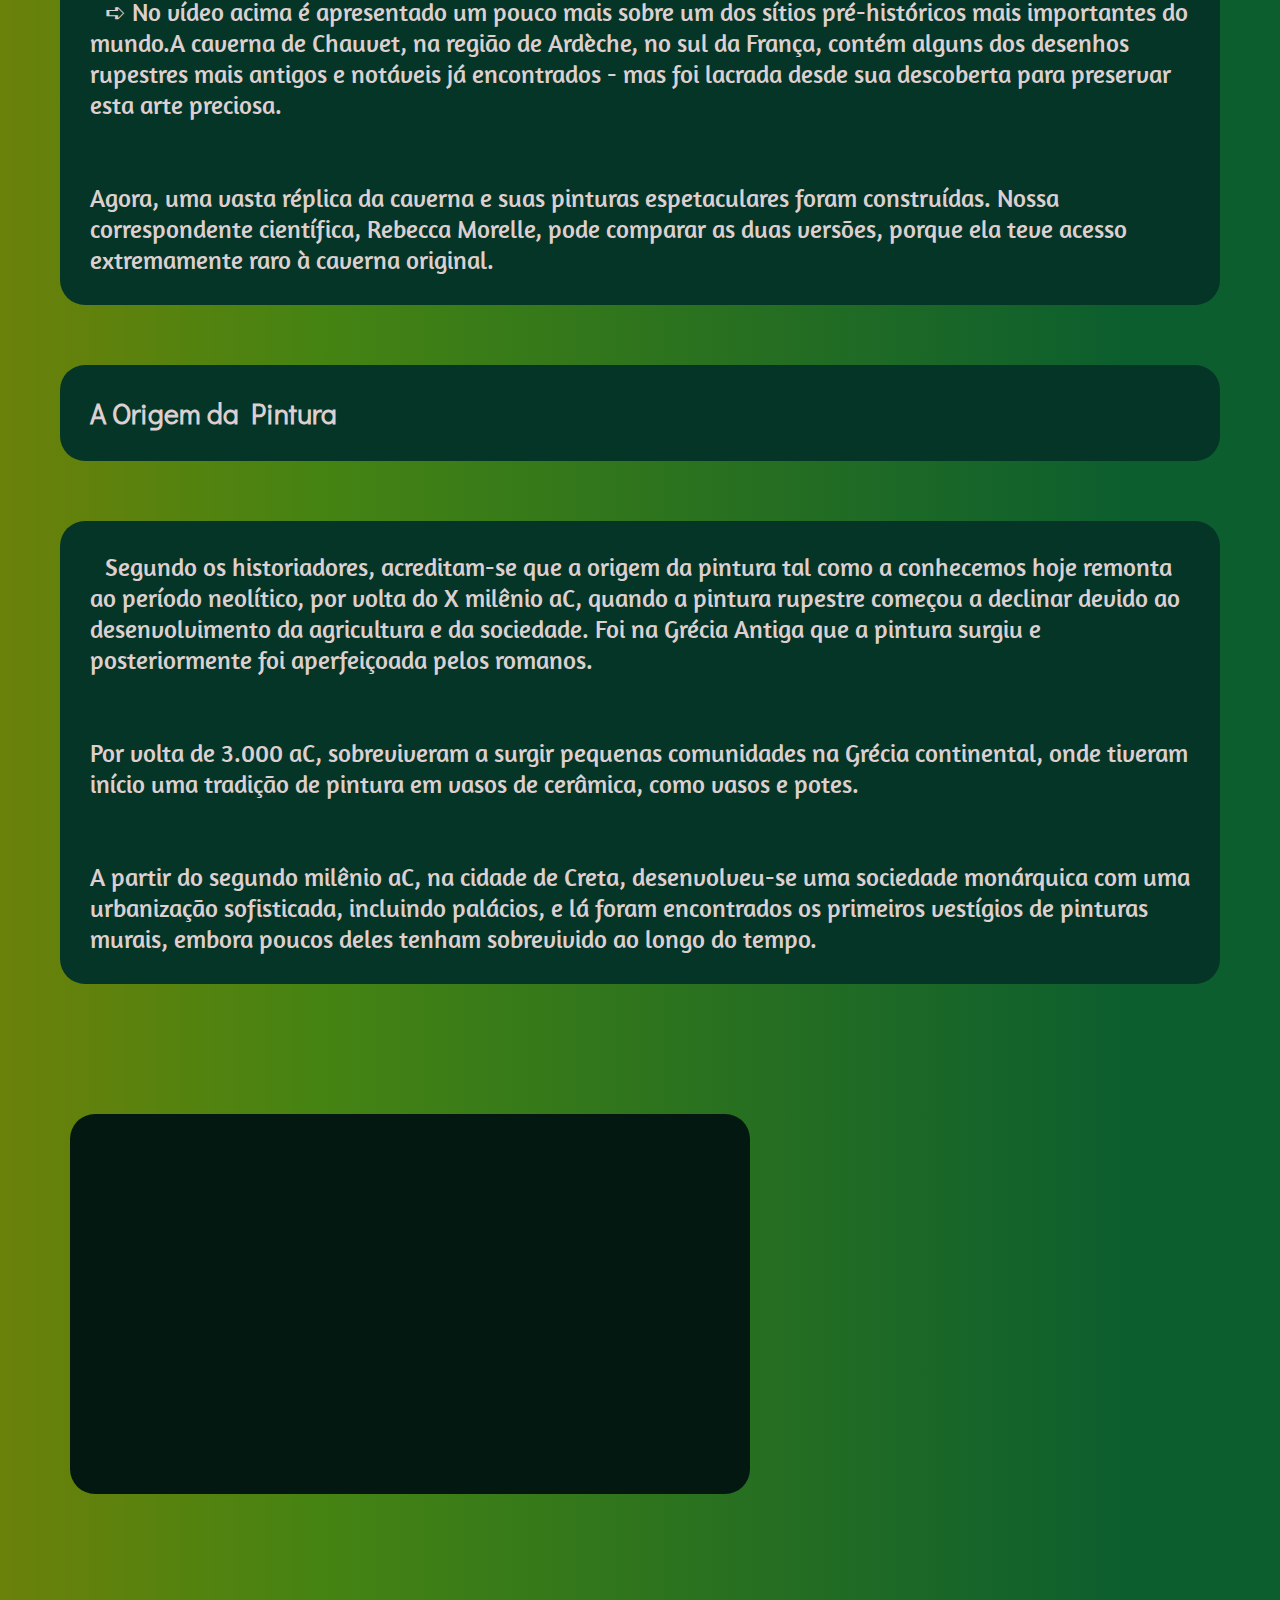
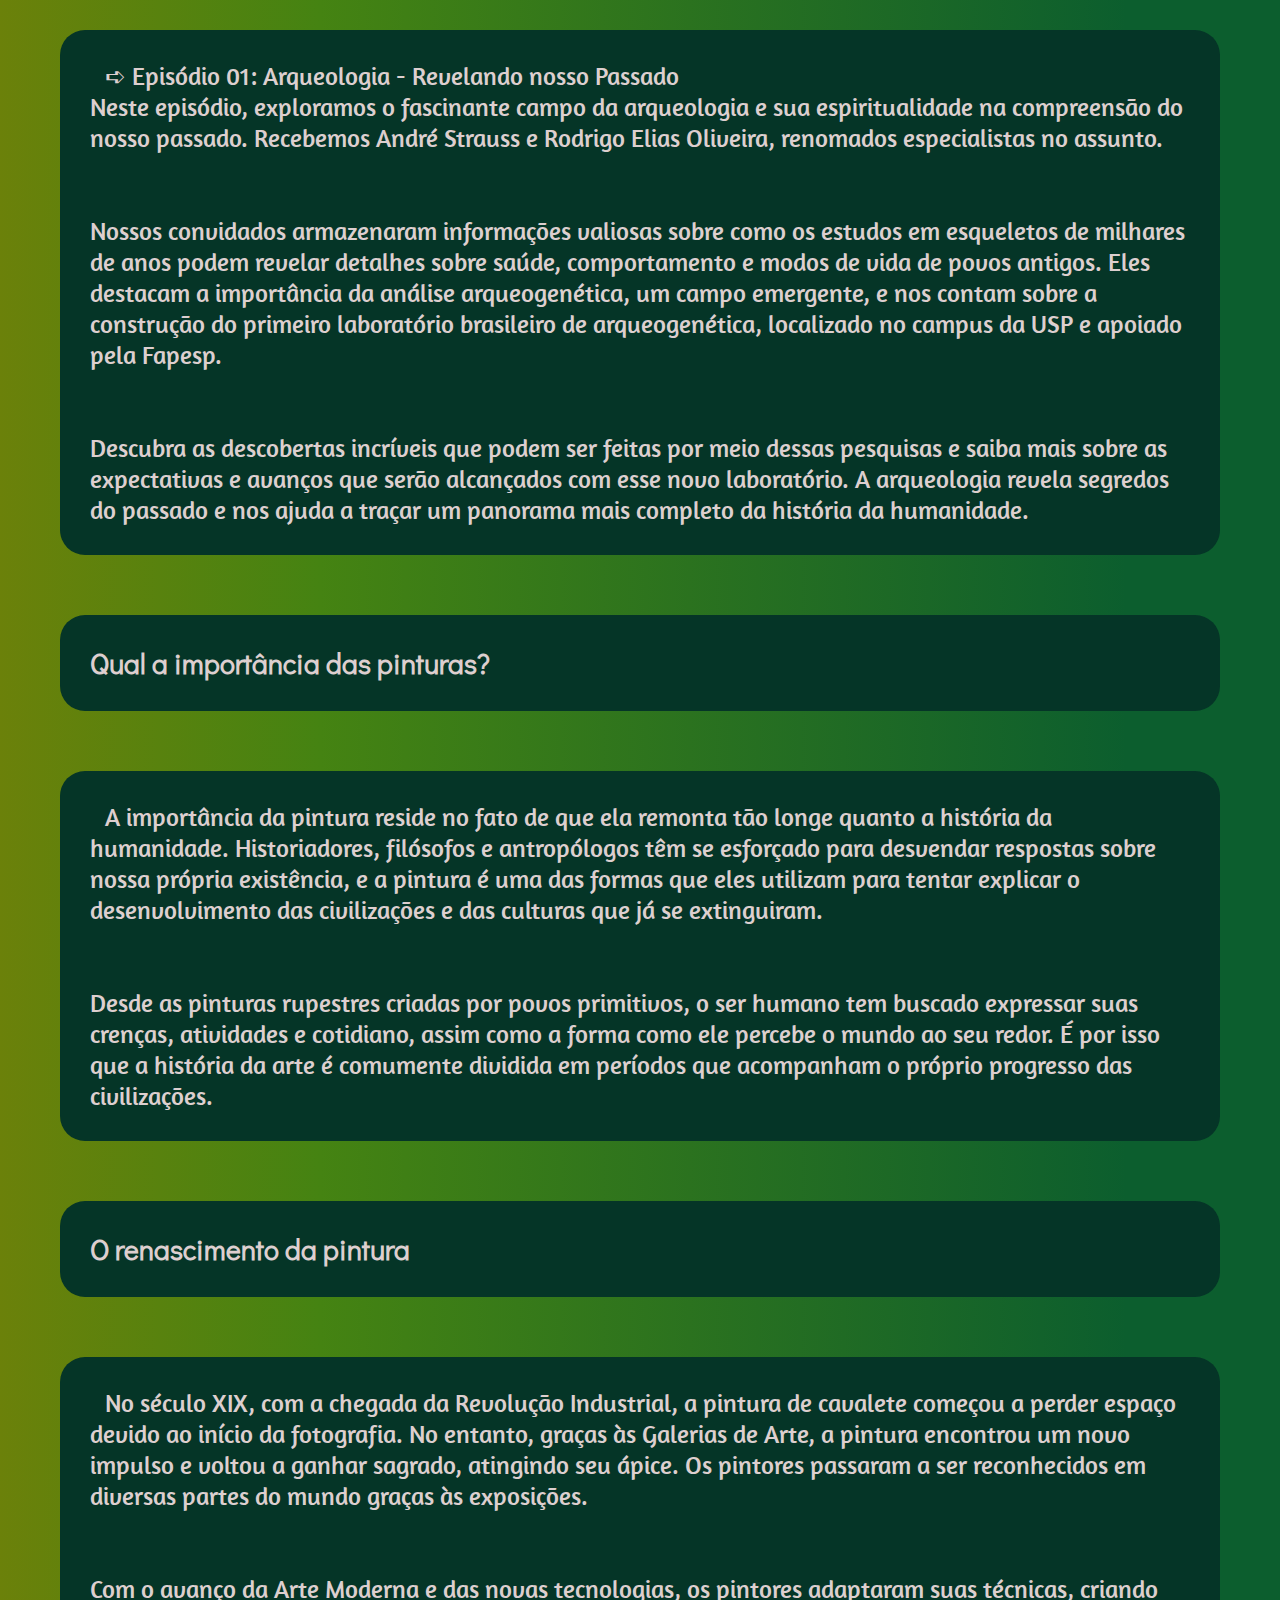
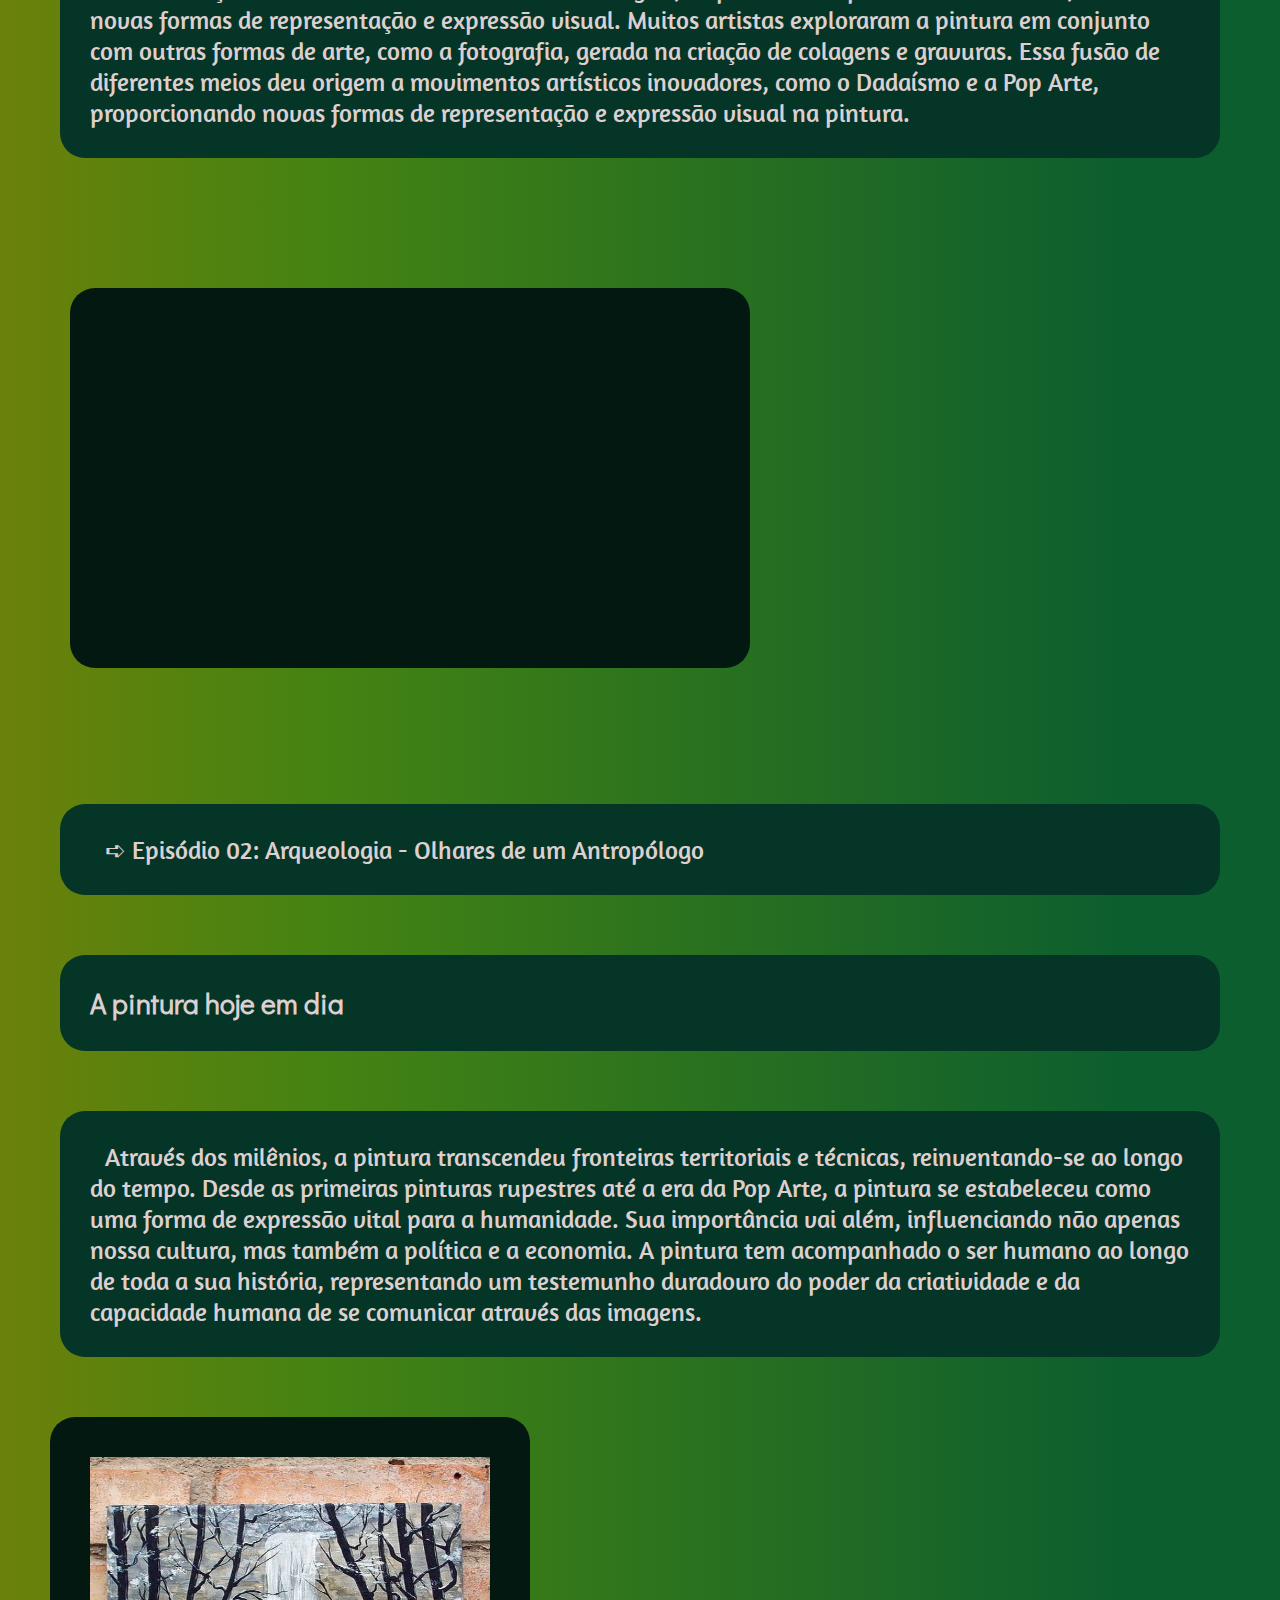
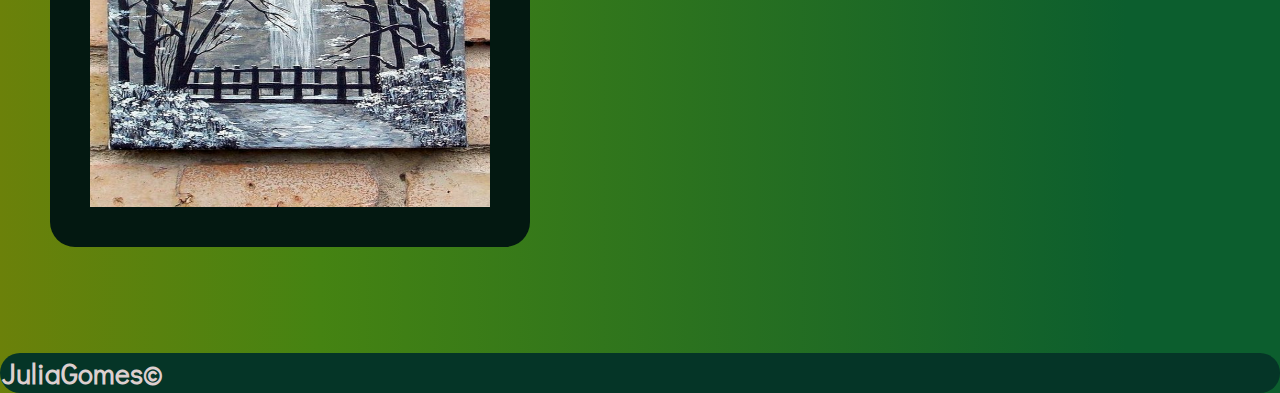
<file: pintura.html>
<!DOCTYPE html>
<html lang="pt-br">
<head>
    <meta charset="UTF-8">
    <meta http-equiv="X-UA-Compatible" content="IE=edge">
    <meta name="viewport" content="width=device-width, initial-scale=1.0">
    <title>Descomplicando a arte de desenhar</title>
    <link href='https://fonts.googleapis.com/css?family=Didact Gothic' rel='stylesheet'>
    <link href='https://fonts.googleapis.com/css?family=Amaranth' rel='stylesheet'>
    <link rel="stylesheet" type="text/css" href="style.css">
</head>

<body>

    <div id="root">
        <div class="navbar">
            <button class="btn_icon_header">
                <svg xmlns="http://www.w3.org/2000/svg" width="40" height="40" fill="currentColor" class="bi bi-list" viewBox="0 0 16 16">
                    <path fill-rule="evenodd" d="M2.5 12a.5.5 0 0 1 .5-.5h10a.5.5 0 0 1 0 1H3a.5.5 0 0 1-.5-.5zm0-4a.5.5 0 0 1 .5-.5h10a.5.5 0 0 1 0 1H3a.5.5 0 0 1-.5-.5zm0-4a.5.5 0 0 1 .5-.5h10a.5.5 0 0 1 0 1H3a.5.5 0 0 1-.5-.5z"/>
                </svg>
            </button>
            <h1 href="pintura.html" class="brand">Pintura</h1>

            <ul class="nav-links">
                <li><a href="index.html">Início</a></li>
                <li><a href="cinema.html">Cinema</a></li>
                <li><a href="teatro.html">Teatro</a></li>
                <li><a href="musica.html">Música</a></li>
                <li><a href="danca.html">Dança</a></li>
            </ul>
        </div>
    </div>
    <main>
        <h2>Como surgiu a Pintura?</h2>
            <div class="quadrado">
                <p>A Origem da Arte Pictórica. A arte pictórica teve seus primórdios durante o período pré-histórico,
                    quando grupos nômades utilizavam representações visuais em paredes de rochas. Esses indivíduos
                    criavam desenhos utilizando carvão, deixando marcas nas cavernas por onde transitavam.
                    <br>
                    <br>
                    <br>
                        Uma recente revelação ocorrida na Espanha revelou que as pinturas mais antigas já descobertas,
                    produzidas por seres humanos, remontam a mais de 42.000 anos atrás.
                </p>
                <img class="bordas"src="imagens/Pré-História do Brasil (parte 2)_ a Serra da Capivara.jpeg" alt="desenho">
            </div>
        <h2>Quem fez a primeira pintura?</h2>
            <div class="quadrado">
                <p>Acredita-se que a pintura tenha sido uma das primeiras formas de expressão artística realizada
                    pelos primeiros seres humanos, possivelmente pelo Homo Neanderthalis, durante a pré-história. 
                    Escavações arqueológicas em diferentes regiões da Europa, África e Ásia revelam que os nossos 
                    ancestrais primitivos foram os pioneiros nas artes da pintura e escultura, utilizando essas 
                    formas de expressão para retratar sua vida cotidiana.
                    <br>
                    <br>
                    <br>
                        Arqueólogos e antropólogos têm dedicado esforços para estudar e datar essas descobertas. 
                    As peças recuperadas dessas escavações são consideradas documentos históricos valiosos, 
                    verdadeiras testemunhas dos primórdios da vida humana em tempos remotos e das culturas 
                    que já não existem mais.
                </p>
                <img src="imagens/Pré-História do Brasil (parte 3)_ Seridó (RN) e Ingá (PB).jpeg" alt="desenho">
                
                <p>A primeira forma de arte conhecida como Pintura Rupestre tenha sido
                    realizada em abrigos e cavernas utilizadas por povos nômades como refúgio.
                    <br>
                    <br>
                    <br>
                        As pinturas iniciais foram feitas nas paredes e tetos das cavernas. 
                    Essas primeiras representações, descobertas por arqueólogos, são caracterizadas por 
                    núcleos vibrantes, com a utilização de mais de três tonalidades.
                    <br>
                    <br>
                    <br>
                        Elas buscavam reproduzir a natureza com o máximo de fidelidade, baseando-se em observações 
                    feitas durante as caçadas. Na caverna de Altamira, na Espanha, encontra-se uma notável 
                    pintura rupestre de um bisonte (ancestral da vaca), que impressiona pelo seu tamanho, 
                    volume e pelo uso da técnica de claro-escuro.
                </p>
            </div>
            <div>
                <iframe width="600" height="300" src="https://www.youtube.com/embed/3OLaNtKoJFk" title="Chauvet cave: Preserving prehistoric art - BBC News" frameborder="0" allow="accelerometer; autoplay; clipboard-write; encrypted-media; gyroscope; picture-in-picture; web-share" allowfullscreen></iframe>
                <p>➪ No vídeo acima é apresentado um pouco mais sobre um dos sítios pré-históricos mais importantes do 
                    mundo.A caverna de Chauvet, na região de Ardèche, no sul da França, contém alguns dos desenhos 
                    rupestres mais antigos e notáveis já encontrados - mas foi lacrada desde sua descoberta para 
                    preservar esta arte preciosa. 
                    <br>
                    <br>
                    <br>
                        Agora, uma vasta réplica da caverna e suas pinturas espetaculares 
                    foram construídas. Nossa correspondente científica, Rebecca Morelle, pode comparar as duas versões, 
                    porque ela teve acesso extremamente raro à caverna original.
                </p>
            </div>
        <h2>A Origem da Pintura</h2>
            <div>
                <p>Segundo os historiadores, acreditam-se que a origem da pintura tal como a conhecemos hoje 
                    remonta ao período neolítico, por volta do X milênio aC, quando a pintura rupestre começou 
                    a declinar devido ao desenvolvimento da agricultura e da sociedade. Foi na Grécia Antiga 
                    que a pintura surgiu e posteriormente foi aperfeiçoada pelos romanos.
                    <br>
                    <br>
                    <br>
                        Por volta de 3.000 aC, sobreviveram a surgir pequenas comunidades na Grécia continental, 
                    onde tiveram início uma tradição de pintura em vasos de cerâmica, como vasos e potes.
                    <br>
                    <br>
                    <br>
                        A partir do segundo milênio aC, na cidade de Creta, desenvolveu-se uma sociedade monárquica 
                    com uma urbanização sofisticada, incluindo palácios, e lá foram encontrados os primeiros 
                    vestígios de pinturas murais, embora poucos deles tenham sobrevivido ao longo do tempo.
                </p>
            </div>
            <div class="video-container">
                <iframe width="600" height="300" src="https://www.youtube.com/embed/V9OqgApRB7k" title="Arqueologia e o estudo do nosso passado | Série: Arqueologia, Antropologia e Evolução | Ep. 01" frameborder="0" allow="accelerometer; autoplay; clipboard-write; encrypted-media; gyroscope; picture-in-picture; web-share" allowfullscreen></iframe>
                <p>➪ Episódio 01: Arqueologia - Revelando nosso Passado
                    <br>
                    Neste episódio, exploramos o fascinante campo da arqueologia e sua espiritualidade na compreensão 
                    do nosso passado. Recebemos André Strauss e Rodrigo Elias Oliveira, renomados especialistas no 
                    assunto.
                    <br>
                    <br>
                    <br>
                        Nossos convidados armazenaram informações valiosas sobre como os estudos em esqueletos de milhares 
                    de anos podem revelar detalhes sobre saúde, comportamento e modos de vida de povos antigos. Eles 
                    destacam a importância da análise arqueogenética, um campo emergente, e nos contam sobre a 
                    construção do primeiro laboratório brasileiro de arqueogenética, localizado no campus da USP e 
                    apoiado pela Fapesp.
                    <br>
                    <br>
                    <br>
                        Descubra as descobertas incríveis que podem ser feitas por meio dessas pesquisas e saiba mais 
                    sobre as expectativas e avanços que serão alcançados com esse novo laboratório. A arqueologia 
                    revela segredos do passado e nos ajuda a traçar um panorama mais completo da história da 
                    humanidade.
                </p>
            </div>
        <h2 >Qual a importância das pinturas?</h2>
            <div>
                <p>A importância da pintura reside no fato de que ela remonta tão longe quanto a história da humanidade. 
                    Historiadores, filósofos e antropólogos têm se esforçado para desvendar respostas sobre nossa 
                    própria existência, e a pintura é uma das formas que eles utilizam para tentar explicar o 
                    desenvolvimento das civilizações e das culturas que já se extinguiram.
                    <br>
                    <br>
                    <br>
                        Desde as pinturas rupestres criadas por povos primitivos, o ser humano tem buscado expressar 
                    suas crenças, atividades e cotidiano, assim como a forma como ele percebe o mundo ao seu redor. 
                    É por isso que a história da arte é comumente dividida em períodos que acompanham o próprio 
                    progresso das civilizações.
                </p>
            </div>
        <h2>O renascimento da pintura</h2>
            <div>
                <p>No século XIX, com a chegada da Revolução Industrial, a pintura de cavalete começou a perder 
                    espaço devido ao início da fotografia. No entanto, graças às Galerias de Arte, a pintura encontrou 
                    um novo impulso e voltou a ganhar sagrado, atingindo seu ápice. Os pintores passaram a ser 
                    reconhecidos em diversas partes do mundo graças às exposições.
                    <br>
                    <br>
                    <br>
                        Com o avanço da Arte Moderna e das novas tecnologias, os pintores adaptaram suas técnicas, 
                    criando novas formas de representação e expressão visual. Muitos artistas exploraram a pintura 
                    em conjunto com outras formas de arte, como a fotografia, gerada na criação de colagens e gravuras. 
                    Essa fusão de diferentes meios deu origem a movimentos artísticos inovadores, como o Dadaísmo e a 
                    Pop Arte, proporcionando novas formas de representação e expressão visual na pintura.
                </p>
            </div>
            <div class="video-container">
                <iframe width="600" height="300" src="https://www.youtube.com/embed/D9q2y5uojx4" title="Olhares de um Antropólogo | Série: Arqueologia, Antropologia e Evolução | Ep. 02" frameborder="0" allow="accelerometer; autoplay; clipboard-write; encrypted-media; gyroscope; picture-in-picture; web-share" allowfullscreen></iframe>
            </div>
                <p>➪ Episódio 02: Arqueologia - Olhares de um Antropólogo</p>
        <h2>A pintura hoje em dia</h2>
            <div>
                <p>Através dos milênios, a pintura transcendeu fronteiras territoriais e técnicas, reinventando-se ao 
                    longo do tempo. Desde as primeiras pinturas rupestres até a era da Pop Arte, a pintura se 
                    estabeleceu como uma forma de expressão vital para a humanidade. Sua importância vai além, 
                    influenciando não apenas nossa cultura, mas também a política e a economia. A pintura tem 
                    acompanhado o ser humano ao longo de toda a sua história, representando um testemunho duradouro 
                    do poder da criatividade e da capacidade humana de se comunicar através das imagens.
                </p>
                <img src="imagens/desenho.jpg" alt=desenho style="width: 600;height: 350px;">
                <br>
                <br>
           </div>
           <div class="voltar_ao_topo">
                <button id="btnTopo" class="btn-topo">Voltar ao Topo</button>
                <script src="script.js"></script>
           </div>
           <div>
                <h2 style="padding: 2px;margin: 0px;">JuliaGomes©</h2>
           </div>
    </main>
</body>

</html>
</file>
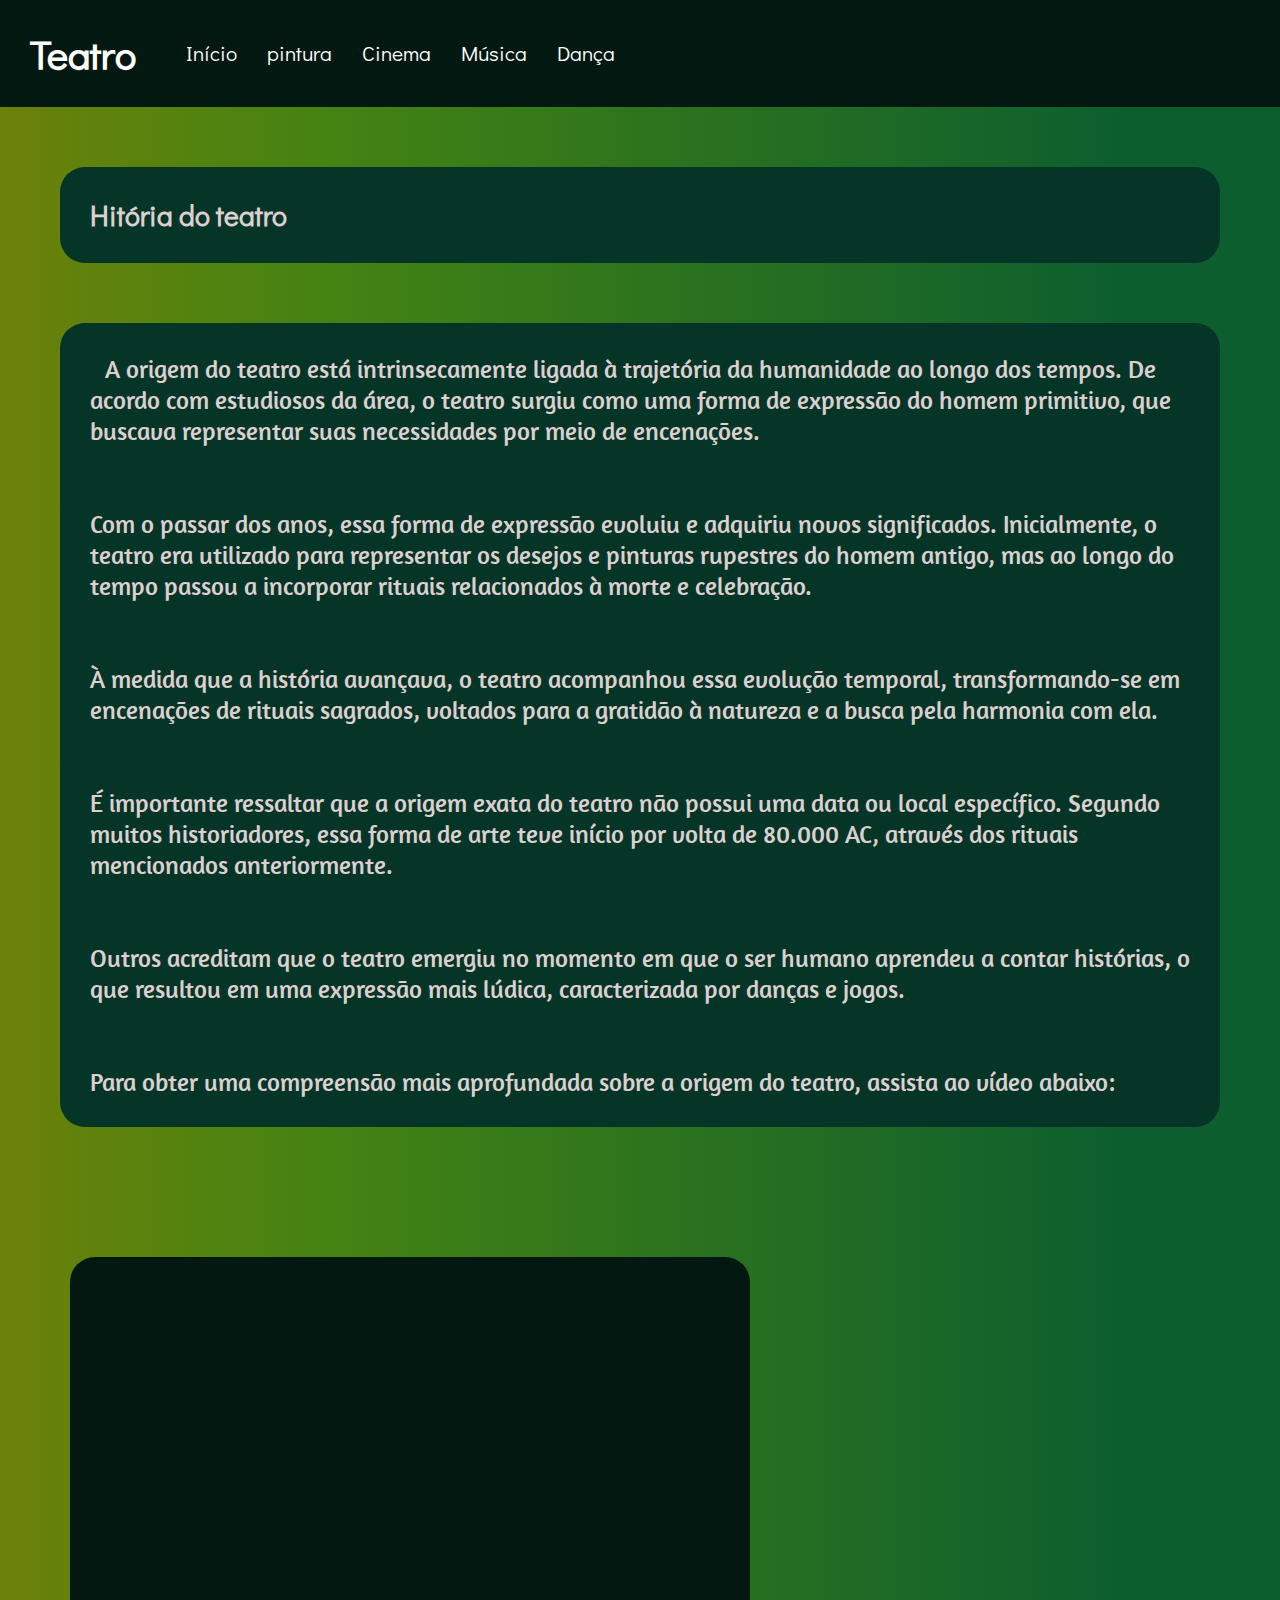
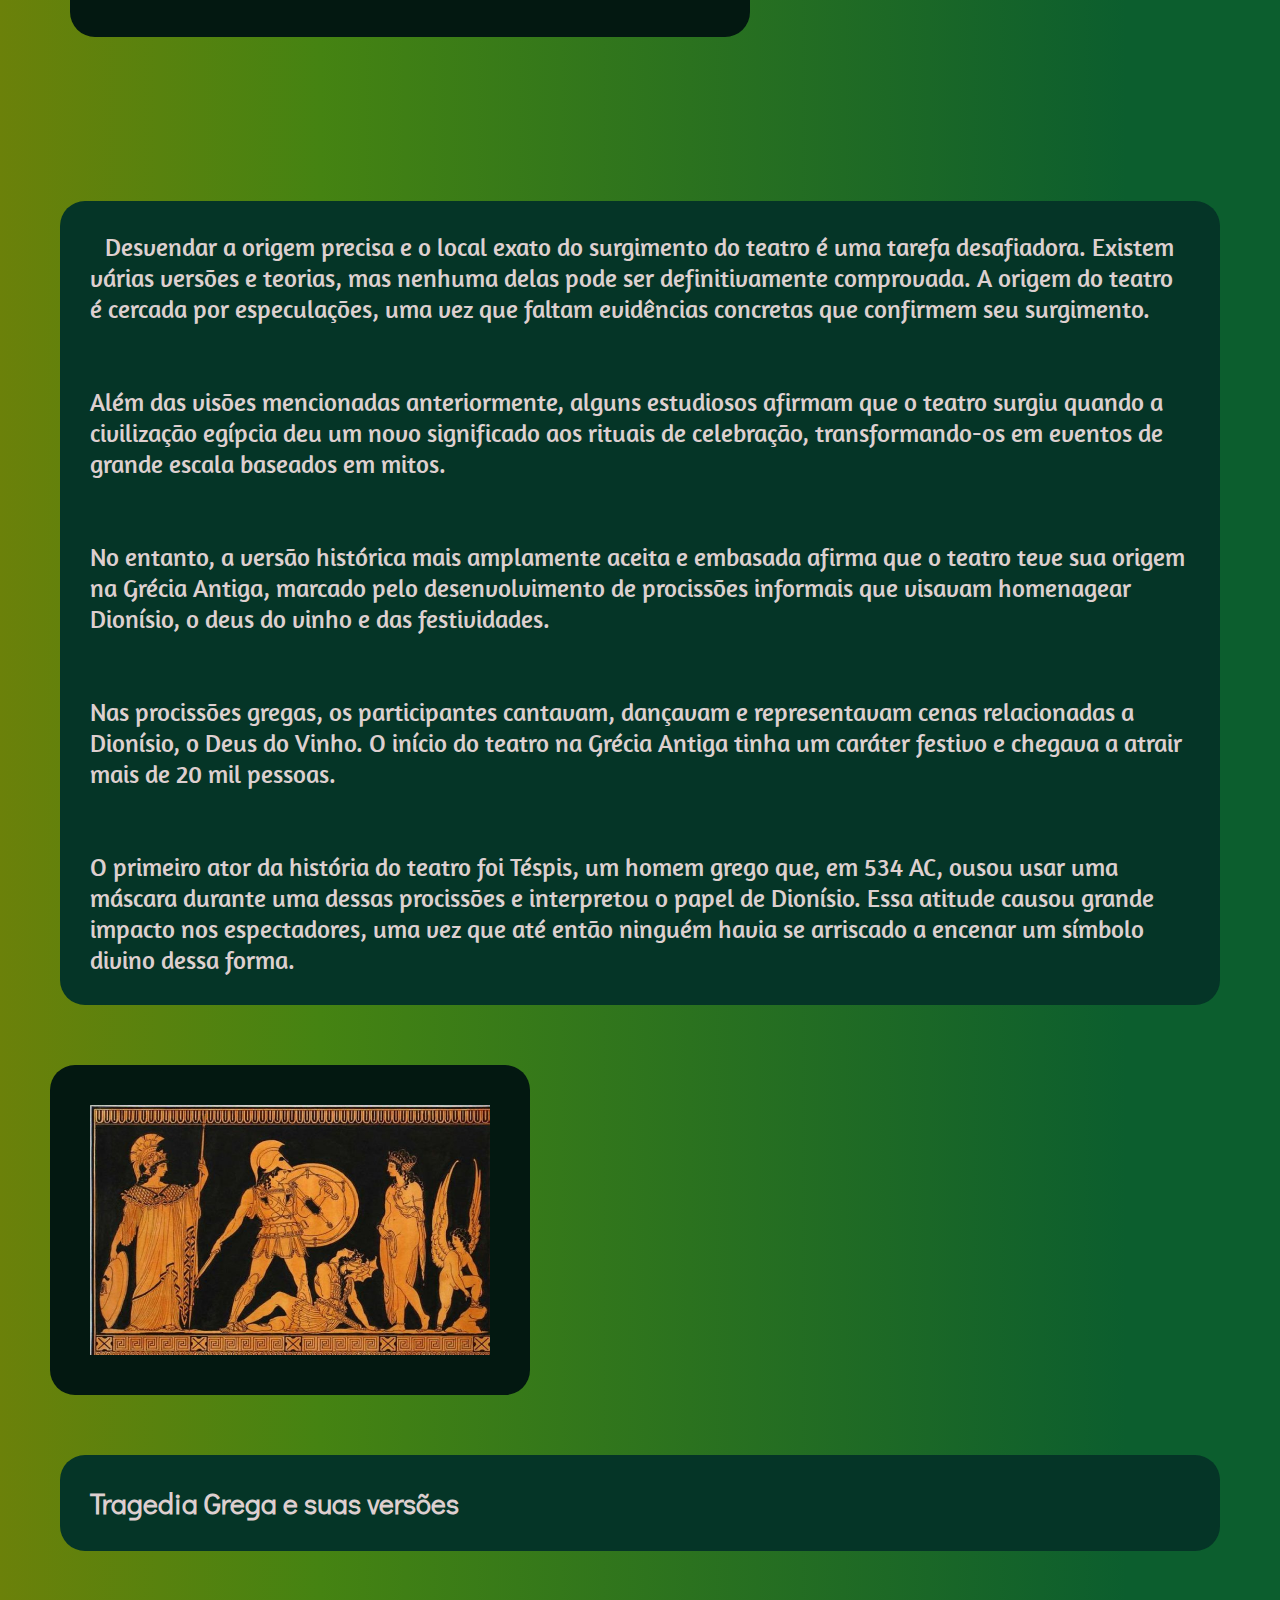
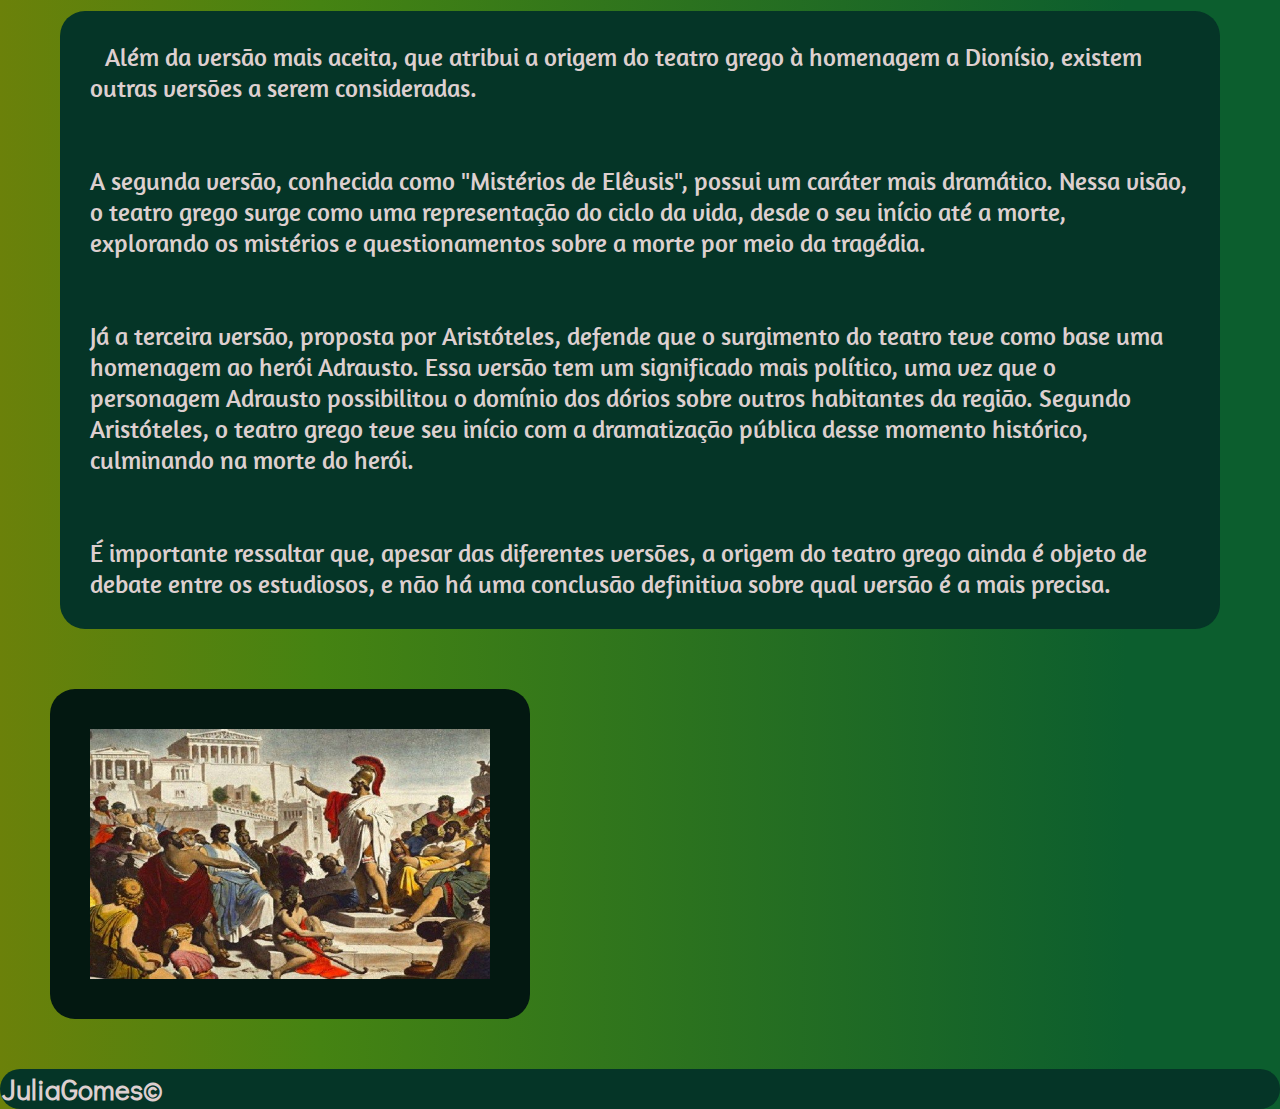
<file: teatro.html>
<!DOCTYPE html>
<html lang="pt-br">
<head>
    <meta charset="UTF-8">
    <meta http-equiv="X-UA-Compatible" content="IE=edge">
    <meta name="viewport" content="width=device-width, initial-scale=1.0">
    <title>Descomplicando a arte de desenhar</title>
    <link href='https://fonts.googleapis.com/css?family=Didact Gothic' rel='stylesheet'>
    <link href='https://fonts.googleapis.com/css?family=Amaranth' rel='stylesheet'>
    <link rel="stylesheet" type="text/css" href="style.css">
</head>
<body>
    <div id="root">
        <div class="navbar">
            <button class="btn_icon_header">
                <svg xmlns="http://www.w3.org/2000/svg" width="40" height="40" fill="currentColor" class="bi bi-list" viewBox="0 0 16 16">
                    <path fill-rule="evenodd" d="M2.5 12a.5.5 0 0 1 .5-.5h10a.5.5 0 0 1 0 1H3a.5.5 0 0 1-.5-.5zm0-4a.5.5 0 0 1 .5-.5h10a.5.5 0 0 1 0 1H3a.5.5 0 0 1-.5-.5zm0-4a.5.5 0 0 1 .5-.5h10a.5.5 0 0 1 0 1H3a.5.5 0 0 1-.5-.5z"/>
                </svg>
            </button>
            <h1 href="teatro.html" class="brand">Teatro</h1>

            <ul>
                <li><a href="index.html">Início</a></li>
                <li><a href="pintura.html">pintura</a></li>
                <li><a href="cinema.html">Cinema</a></li>
                <li><a href="musica.html">Música</a></li>
                <li><a href="danca.html">Dança</a></li>
            </ul>
        </div>
    </div>
    <main>
        <h2>Hitória do teatro</h2>
            <div>
                <p>A origem do teatro está intrinsecamente ligada à trajetória da humanidade ao longo dos tempos. 
                    De acordo com estudiosos da área, o teatro surgiu como uma forma de expressão do homem primitivo, 
                    que buscava representar suas necessidades por meio de encenações.
                    <br>
                    <br>
                    <br>
                    Com o passar dos anos, essa forma de expressão evoluiu e adquiriu novos significados. Inicialmente, 
                    o teatro era utilizado para representar os desejos e pinturas rupestres do homem antigo, mas ao 
                    longo do tempo passou a incorporar rituais relacionados à morte e celebração.
                    <br>
                    <br>
                    <br>
                    À medida que a história avançava, o teatro acompanhou essa evolução temporal, transformando-se em 
                    encenações de rituais sagrados, voltados para a gratidão à natureza e a busca pela harmonia com ela.
                    <br>
                    <br>
                    <br>
                    É importante ressaltar que a origem exata do teatro não possui uma data ou local específico. 
                    Segundo muitos historiadores, essa forma de arte teve início por volta de 80.000 AC, através 
                    dos rituais mencionados anteriormente.
                    <br>
                    <br>
                    <br>
                    Outros acreditam que o teatro emergiu no momento em que o ser humano aprendeu a contar histórias, 
                    o que resultou em uma expressão mais lúdica, caracterizada por danças e jogos.
                    <br>
                    <br>
                    <br>
                    Para obter uma compreensão mais aprofundada sobre a origem do teatro, assista ao 
                    vídeo abaixo:
                </p>
                <iframe width="600" height="300" src="https://www.youtube.com/embed/gTfUMxOgnUM" title="A origem do Teatro" frameborder="0" allow="accelerometer; autoplay; clipboard-write; encrypted-media; gyroscope; picture-in-picture; web-share" allowfullscreen></iframe>
                <br>
                <br>
                <p>Desvendar a origem precisa e o local exato do surgimento do teatro é uma tarefa desafiadora. Existem 
                    várias versões e teorias, mas nenhuma delas pode ser definitivamente comprovada. A origem do teatro 
                    é cercada por especulações, uma vez que faltam evidências concretas que confirmem seu surgimento.
                    <br>
                    <br>
                    <br>
                    Além das visões mencionadas anteriormente, alguns estudiosos afirmam que o teatro surgiu quando a 
                    civilização egípcia deu um novo significado aos rituais de celebração, transformando-os em eventos 
                    de grande escala baseados em mitos.
                    <br>
                    <br>
                    <br>
                    No entanto, a versão histórica mais amplamente aceita e embasada afirma que o teatro teve sua origem 
                    na Grécia Antiga, marcado pelo desenvolvimento de procissões informais que visavam homenagear 
                    Dionísio, o deus do vinho e das festividades.
                    <br>
                    <br>
                    <br>
                    Nas procissões gregas, os participantes cantavam, dançavam e representavam cenas relacionadas a 
                    Dionísio, o Deus do Vinho. O início do teatro na Grécia Antiga tinha um caráter festivo e chegava 
                    a atrair mais de 20 mil pessoas.
                    <br>
                    <br>
                    <br>
                    O primeiro ator da história do teatro foi Téspis, um homem grego que, em 534 AC, ousou usar uma 
                    máscara durante uma dessas procissões e interpretou o papel de Dionísio. Essa atitude causou grande 
                    impacto nos espectadores, uma vez que até então ninguém havia se arriscado a encenar um símbolo 
                    divino dessa forma.
                </p>
                <img src="imagens/arte grega.jpg" alt="desenho">
            </div>
        <h2>Tragedia Grega e suas versões</h2>
            <div>
                <p>Além da versão mais aceita, que atribui a origem do teatro grego à homenagem a Dionísio, existem 
                    outras versões a serem consideradas.
                    <br>
                    <br>
                    <br>
                    A segunda versão, conhecida como "Mistérios de Elêusis", possui um caráter mais dramático. Nessa 
                    visão, o teatro grego surge como uma representação do ciclo da vida, desde o seu início até a morte, 
                    explorando os mistérios e questionamentos sobre a morte por meio da tragédia.
                    <br>
                    <br>
                    <br>
                    Já a terceira versão, proposta por Aristóteles, defende que o surgimento do teatro teve como base 
                    uma homenagem ao herói Adrausto. Essa versão tem um significado mais político, uma vez que o 
                    personagem Adrausto possibilitou o domínio dos dórios sobre outros habitantes da região. Segundo 
                    Aristóteles, o teatro grego teve seu início com a dramatização pública desse momento histórico, 
                    culminando na morte do herói.
                    <br>
                    <br>
                    <br>
                    É importante ressaltar que, apesar das diferentes versões, a origem do teatro grego ainda é objeto 
                    de debate entre os estudiosos, e não há uma conclusão definitiva sobre qual versão é a mais precisa.
                </p>
                <img src="imagens/hombre.jpg" alt="desenho">
            </div>
            <div class="voltar_ao_topo">
                <button id="btnTopo" class="btn-topo">Voltar ao Topo</button>
                <script src="script.js"></script>
            </div>
            <div>
                <h2 style="padding: 2px;margin: 0px;">JuliaGomes©</h2>
            </div>
    </main>
</body>
</html>
</file>
<file: style.css>
body {
    background: rgb(2,0,36);
    background: linear-gradient(90deg, rgb(107, 129, 10) 0%, rgb(69, 131, 18) 25%, rgb(12, 94, 46) 88%);
    margin: 0px;
    padding: 0;
    font-family:'Amaranth';
    font-size: 22px;
}

.navbar{
    display: flex;
    align-items: center;
    justify-content: space-betweeen;
    padding: 0 30px;
    margin-bottom: 30px;
    background-color: rgb(3, 24, 17);
    font-family:  Didact Gothic;
    font-size: 21px;
}

.navbar ul{
    display:flex;
    overflow: hidden;
}

.navbar ul li{
    padding: 10px;
    margin-right: 10px;
    list-style-type: none;
    display: flex;
}
.navbar li:hover{
    scale:1.4;
    background-color: rgb(3, 24, 17);
    font-weight: 800;
}
.navbar h1{
    text-decoration:none;
    background-color:rgb(3, 24, 17);
    text-align: left;
    color:rgb(255, 255, 255);
    display: flex;
    font-size:40px;
}
.navbar h1:hover{
    background-color: rgb(3, 24, 17);
}

.navbar ul li a{
    text-decoration: none;
    color:rgb(255, 255, 255);
    display: flex;
}
.navbar a:hover{
    color:aliceblue;
}

.navbar .brand{
    font-weight: 800;
    font-size: 40px;
    background-color:rgb(3, 24, 17);
    display: flex;
}

button{
    align-items: left;
    background-color: transparent;
    border:none;
    color:white;
    cursor: pointer;
    position: absolute;
    right: 10px;
    display:none;
}
h2{
    background-color: rgb(5, 53, 39);
    padding: 30px;
    margin: 60px;
    color: rgb(221, 207, 207);
    display: flex;
    text-align:center;
    font-family: Didact Gothic;
    font-size: 28px;
    border-radius: 25px;
}

p{
    padding: 30px;
    margin: 60px;
    color: rgb(221, 207, 207);
    display: flex;
    font-size: 25px;
    text-align: left;
    background-color:rgb(5, 53, 39);
    border-radius: 25px;
    text-indent: 15px;
}
img{
    text-align:left;
    display:flex;
    width: 400px;
    height: 250px;
    padding-left: 30px;
    margin: 60px;
}
iframe{
    text-align: left;
    padding-left: 30px;
    margin:60px;
}
div iframe{
    background-color: rgb(3, 24, 17);
    padding: 40px;
    margin:70px;
    border-radius: 25px;
}
h4{
    margin:30px;
    font-size:30px;
}
div img{
    background-color: rgb(3, 24, 17);
    padding: 40px;
    margin:50px;
    border-radius: 25px;
}
.fim{
    background-color: rgb(3, 24, 17);
    color: aliceblue;
    padding: 10px;
    margin: 0px;
    font-size: 15px;
    color: rgb(216, 208, 208);
    border-radius: none;
}
.voltar_ao_topo button{
    background-color: rgb(3, 24, 17);
    border-radius: 25%;
    font-size: 15px;
    padding: 7px;
    margin: 5px;
    text-align: center;
}
button:focus ~ ul{
    height: 100%;
    text-align: left;
}
@media only screen and (max-width: 758px) {

    body {
        background-color: rgb(117, 190, 21);
        margin: 0px;
        padding: 0;
        font-family:'Amaranth';
        font-size: 20px;
    }
    .navbar{
        padding: 0;
        align-items: flex-start;
        
    }
    .navbar ul{
        background-color: rgb(3, 24, 17);
        flex-direction: column;
        position:absolute;
        width: 32vw;
        padding: 1m;
        border-radius: 5px;
        transition: all 0.5s;
        text-align: left;
        height: 0;
    }
    .navbar li ul{
        text-align: center;
        width: 100%;
        font: 15px;
    }
    .navbar li:hover{
        scale:1.1;
        background-color: rgb(3, 24, 17);
        font-weight: 800;
    }
    .navbar a:hover{
        color:aliceblue;
    }
    button{
        display:block;
        font-size: 30px;
        padding-top: 15px;
        align-items: left;
    }
    .navbar .brand{
        margin: 15px;
        margin-top: 12px;
        font-size: 36px;
        text-align: left;
    }
    h2{
        background-color: rgb(0, 17, 12);
        padding: 5%;
        margin: 3%;
        color: rgb(216, 208, 208);
        display: flex;
        text-align: center;
        font-family: Didact Gothic;
        font-size: 25px;
        border-radius: 5%;
    }
    
    p{
        padding: 10%;
        margin: 5%;
        color:rgb(216, 208, 208);
        display: flex;
        font-size: 20px;
        text-align: left;
        background-color:rgb(0, 17, 12);
        border-radius: 5%;
        text-indent: 15px;
    }
    img{
        text-align: center;
        display:flex;
        width: 250px;
        height: 200px;
        padding-left: 10%;
        margin: 5%;
    }
    iframe{
        text-align: center;
        padding-left: 10%;
        margin:5%;
        width: 75%;
        height: 200px;
    }
    div iframe{
        background-color: rgb(3, 24, 17);
        padding: 7%;
        margin: 5%;
        border-radius: 5%;
    }
    h4{
        margin:5%;
        font-size:20px;
    }
    div img{
        background-color: rgb(3, 24, 17);
        padding: 7%;
        margin:5%;
        border-radius: 25px;
    }
    .fim UL{
        background-color: rgb(3, 24, 17);
        color: aliceblue;
        padding: 10px;
        margin: 7px;
        font-size: 15px;
        color: rgb(216, 208, 208);
    }
    .voltar_ao_topo button{
        background-color: rgb(3, 24, 17);
        border-radius: 5%;
        font-size: 15px;
        padding: 7px;
        margin: 5px;
        text-align: center;
    }
}
</file>
